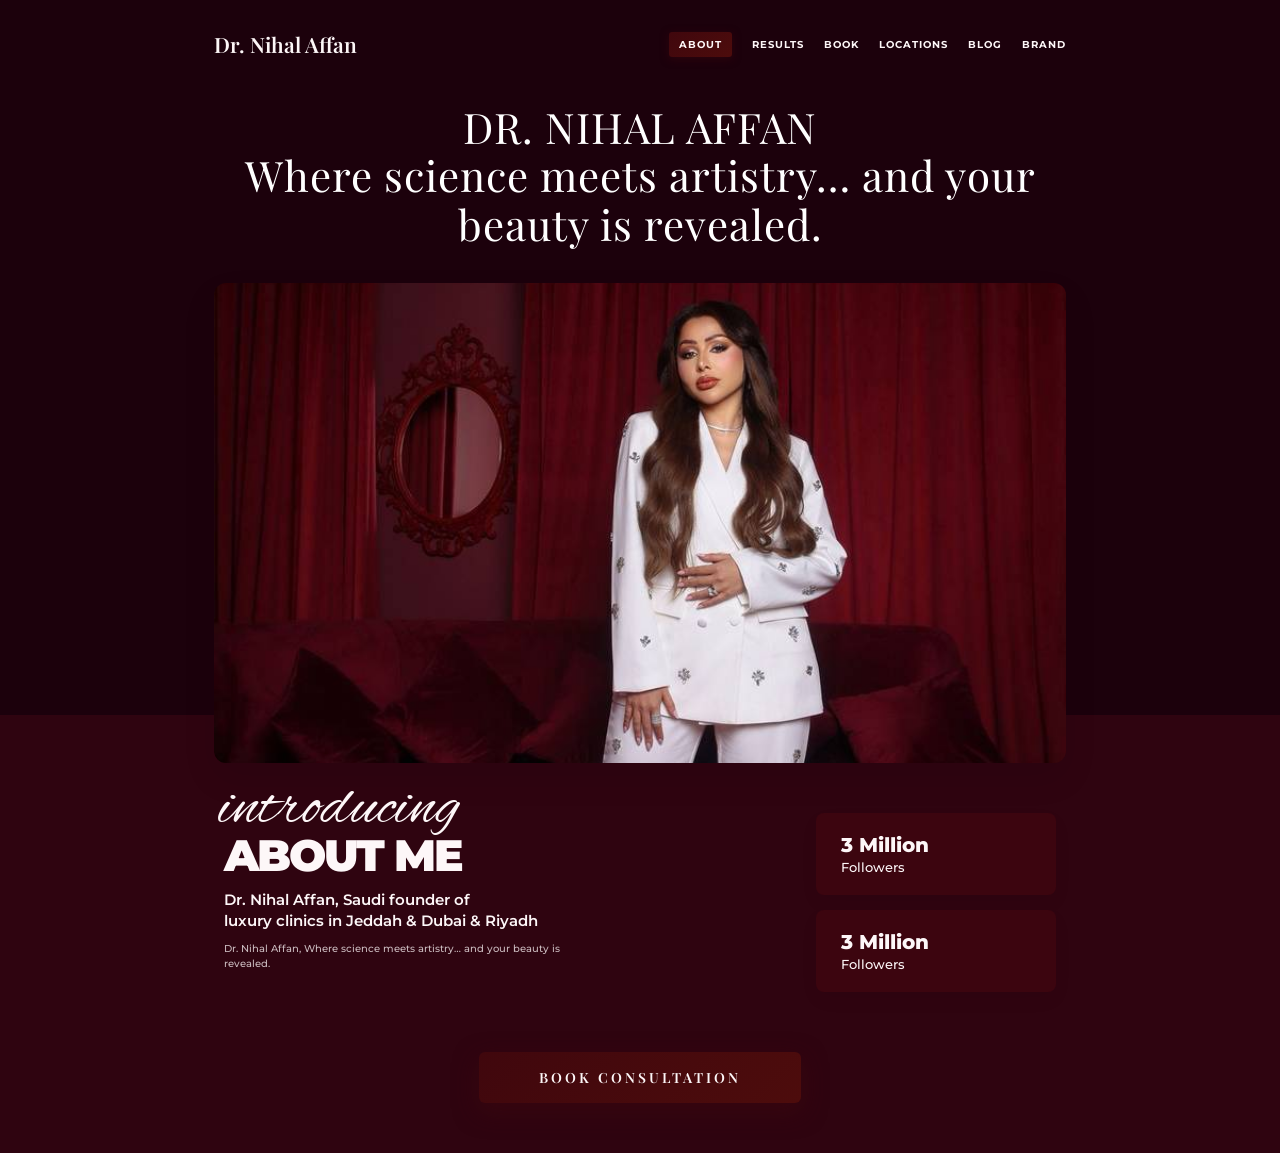
<file: index.html>
<!DOCTYPE html>
<html lang="en">
<head>
<meta charset="UTF-8">
<meta name="viewport" content="width=device-width, initial-scale=1.0">
<title>Dr. Nihal Affan - Reveal Your True Beauty</title>
<link href="https://fonts.googleapis.com/css2?family=Playfair+Display:wght@400;500;600&family=Montserrat:wght@400;500;600;700;800&family=Alex+Brush&display=swap" rel="stylesheet">
<link rel="stylesheet" href="shared.css">
<style>
  :root {
    --bg-top: #1C010C;
    --bg-bottom: #2F0410;
    --card-bg: #3C050F;
    --text-primary: #4D0C0C;
    --text-dark: #FDF7F8;
    --header-color: #FFFFFF;
    --btn-gold: linear-gradient(135deg, #40070D, #4D0C0C);
    --btn-gold-hover: linear-gradient(135deg, #4D0C0C, #40070D);
  }
  
  * { margin: 0; padding: 0; box-sizing: border-box; }
  body {
    font-family: 'Montserrat', sans-serif;
    color: var(--text-dark);
    background: linear-gradient(to bottom, var(--bg-top) 0%, var(--bg-top) 62%, var(--bg-bottom) 62%, var(--bg-bottom) 100%);
    min-height: 100vh;
    display: flex;
    flex-direction: column;
    align-items: center;
    overflow-x: hidden;
  }

  .container {
    width: 100%;
    max-width: 900px;
    padding: 0 24px;
    margin: 0 auto;
    position: relative;
    z-index: 1;
  }

  /* NAV */
  nav {
    display: flex;
    justify-content: space-between;
    align-items: center;
    padding: 30px 0;
    width: 100%;
  }
  .brand-name {
    font-family: 'Playfair Display', serif;
    font-size: 21px;
    font-weight: 600;
    color: var(--text-dark);
    text-decoration: none;
  }
  .nav-links {
    display: flex;
    gap: 20px;
    align-items: center;
  }
  .nav-links a {
    text-decoration: none;
    font-size: 10px;
    font-weight: 700;
    color: var(--text-dark);
    text-transform: uppercase;
    letter-spacing: 1px;
  }
  .btn-location {
    background: var(--btn-gold);
    color: var(--text-dark) !important;
    padding: 6px 10px;
    border-radius: 3px;
    box-shadow: 0 2px 8px rgba(64, 7, 13, 0.5);
  }

  /* HERO HEADER */
  .hero-header {
    text-align: center;
    margin-top: 15px;
    margin-bottom: 35px;
  }
  .hero-header h1 {
    font-family: 'Playfair Display', serif;
    font-size: 42px;
    font-weight: 400;
    line-height: 1.15;
    color: var(--header-color);
    letter-spacing: 1px;
  }

  /* HERO IMAGE */
  .hero-image-wrapper {
    width: 100%;
    border-radius: 12px;
    overflow: hidden;
    position: relative;
    box-shadow: 0 15px 35px rgba(0,0,0,0.08);
    height: 480px;
  }
  .hero-image-wrapper img {
    width: 100%;
    height: 100%;
    object-fit: cover;
    object-position: center 15%;
  }

  /* CONTENT BELOW IMAGE */
  .content-split {
    display: flex;
    justify-content: space-between;
    align-items: flex-start;
    margin-top: 30px;
    padding: 0 10px;
  }
  
  .about-section {
    flex: 1;
    max-width: 420px;
  }
  
  .cursive-intro {
    font-family: 'Alex Brush', cursive;
    font-size: 64px;
    color: var(--text-dark);
    line-height: 0.5;
    margin-bottom: 8px;
    margin-left: -5px;
    text-transform: lowercase;
  }
  .about-title {
    font-family: 'Montserrat', sans-serif;
    font-size: 44px;
    font-weight: 900;
    letter-spacing: -2px;
    margin-bottom: 12px;
    text-transform: uppercase;
    color: var(--text-dark);
    line-height: 1;
  }
  .about-subtitle {
    font-size: 15px;
    font-weight: 600;
    line-height: 1.4;
    margin-bottom: 10px;
    color: var(--text-dark);
  }
  .about-desc {
    font-size: 10px;
    font-weight: 500;
    line-height: 1.5;
    color: rgba(253, 247, 248, 0.75);
    max-width: 380px;
  }

  .stats-section {
    display: flex;
    flex-direction: column;
    gap: 15px;
    width: 240px;
    margin-top: 20px;
  }
  .stat-card {
    background: var(--card-bg);
    padding: 20px 25px;
    border-radius: 8px;
    box-shadow: 0 8px 20px rgba(0,0,0,0.04);
  }
  .stat-card h3 {
    font-size: 20px;
    font-weight: 800;
    margin-bottom: 2px;
    color: var(--text-dark);
  }
  .stat-card p {
    font-size: 13px;
    color: var(--text-dark);
    font-weight: 500;
  }

  /* BOOK CONSULTATION BUTTON (improved) */
  .bottom-action {
    width: 100%;
    margin-top: 60px;
    margin-bottom: 50px;
    display: flex;
    justify-content: center;
  }

  .book-btn {
    background: var(--btn-gold);
    color: var(--text-dark);
    border: none;
    padding: 16px 60px;
    font-family: 'Playfair Display', serif;
    font-weight: 600;
    font-size: 14px;
    letter-spacing: 3px;
    border-radius: 6px;
    cursor: pointer;
    text-transform: uppercase;
    box-shadow: 0 8px 25px rgba(64, 7, 13, 0.5);
    transition: all 0.3s ease;
  }
  .book-btn:hover {
    background: var(--btn-gold-hover);
    transform: translateY(-2px);
    box-shadow: 0 12px 30px rgba(64, 7, 13, 0.7);
  }

  /* RESPONSIVE */
  @media (max-width: 768px) {
    .hero-header h1 { font-size: 28px; }
    .hero-image-wrapper { height: 320px; }
    .content-split { flex-direction: column; gap: 30px; padding: 0; }
    .about-section { max-width: 100%; }
    .cursive-intro { font-size: 48px; }
    .about-title { font-size: 32px; }
    .about-subtitle { font-size: 13px; }
    .stats-section { width: 100%; flex-direction: row; }
    .stat-card { flex: 1; }
    .book-btn { padding: 14px 40px; font-size: 12px; letter-spacing: 2px; }
    nav { padding: 20px 0; }
    .brand-name { font-size: 17px; }
    .nav-links { gap: 12px; }
    .nav-links a { font-size: 8px; }
  }

  @media (max-width: 480px) {
    .hero-header h1 { font-size: 22px; }
    .hero-image-wrapper { height: 260px; }
    .cursive-intro { font-size: 36px; }
    .about-title { font-size: 26px; }
    .stats-section { flex-direction: column; }
    .nav-links { gap: 8px; }
    .nav-links a { font-size: 7px; letter-spacing: 0; }
    .btn-location { padding: 4px 6px; }
  }
</style>
</head>
<body>

<div class="container">
  <nav>
    <a href="index.html" class="brand-name">Dr. Nihal Affan</a>
    <div class="nav-links">
      <a href="index.html">ABOUT</a>
      <a href="page2.html">RESULTS</a>
      <a href="page3.html">BOOK</a>
      <a href="page4.html" class="btn-location">LOCATIONS</a>
      <a href="article.html">BLOG</a>
      <a href="brand.html">BRAND</a>
    </div>
  </nav>

  <div class="hero-header reveal reveal-up">
    <h1>
      DR. NIHAL AFFAN<br>
      Where science meets artistry… and your beauty is revealed.
    </h1>
  </div>

  <div class="hero-image-wrapper reveal reveal-scale">
    <img src="Images/Hero/WhatsApp%20Image%202026-04-17%20at%204.40.56%20PM.jpeg" alt="Dr. Nihal Affan">
  </div>

  <div class="content-split">
    <div class="about-section reveal reveal-left">
      <div class="cursive-intro">introducing</div>
      <div class="about-title">ABOUT ME</div>
      <div class="about-subtitle">
        Dr. Nihal Affan, Saudi founder of<br>luxury clinics in Jeddah &amp; Dubai &amp; Riyadh
      </div>
      <div class="about-desc">
        Dr. Nihal Affan, Where science meets artistry… and your beauty is revealed.
      </div>
    </div>
    
    <div class="stats-section reveal reveal-right">
      <div class="stat-card">
        <h3>3 Million</h3>
        <p>Followers</p>
      </div>
      <div class="stat-card">
        <h3>3 Million</h3>
        <p>Followers</p>
      </div>
    </div>
  </div>
  
  <div class="bottom-action reveal reveal-up">
    <button class="book-btn" onclick="window.location.href='page3.html'">BOOK CONSULTATION</button>
  </div>
</div>

<button id="scrollTopBtn" title="Back to top">↑</button>
<script src="shared.js"></script>
</body>
</html>
</file>
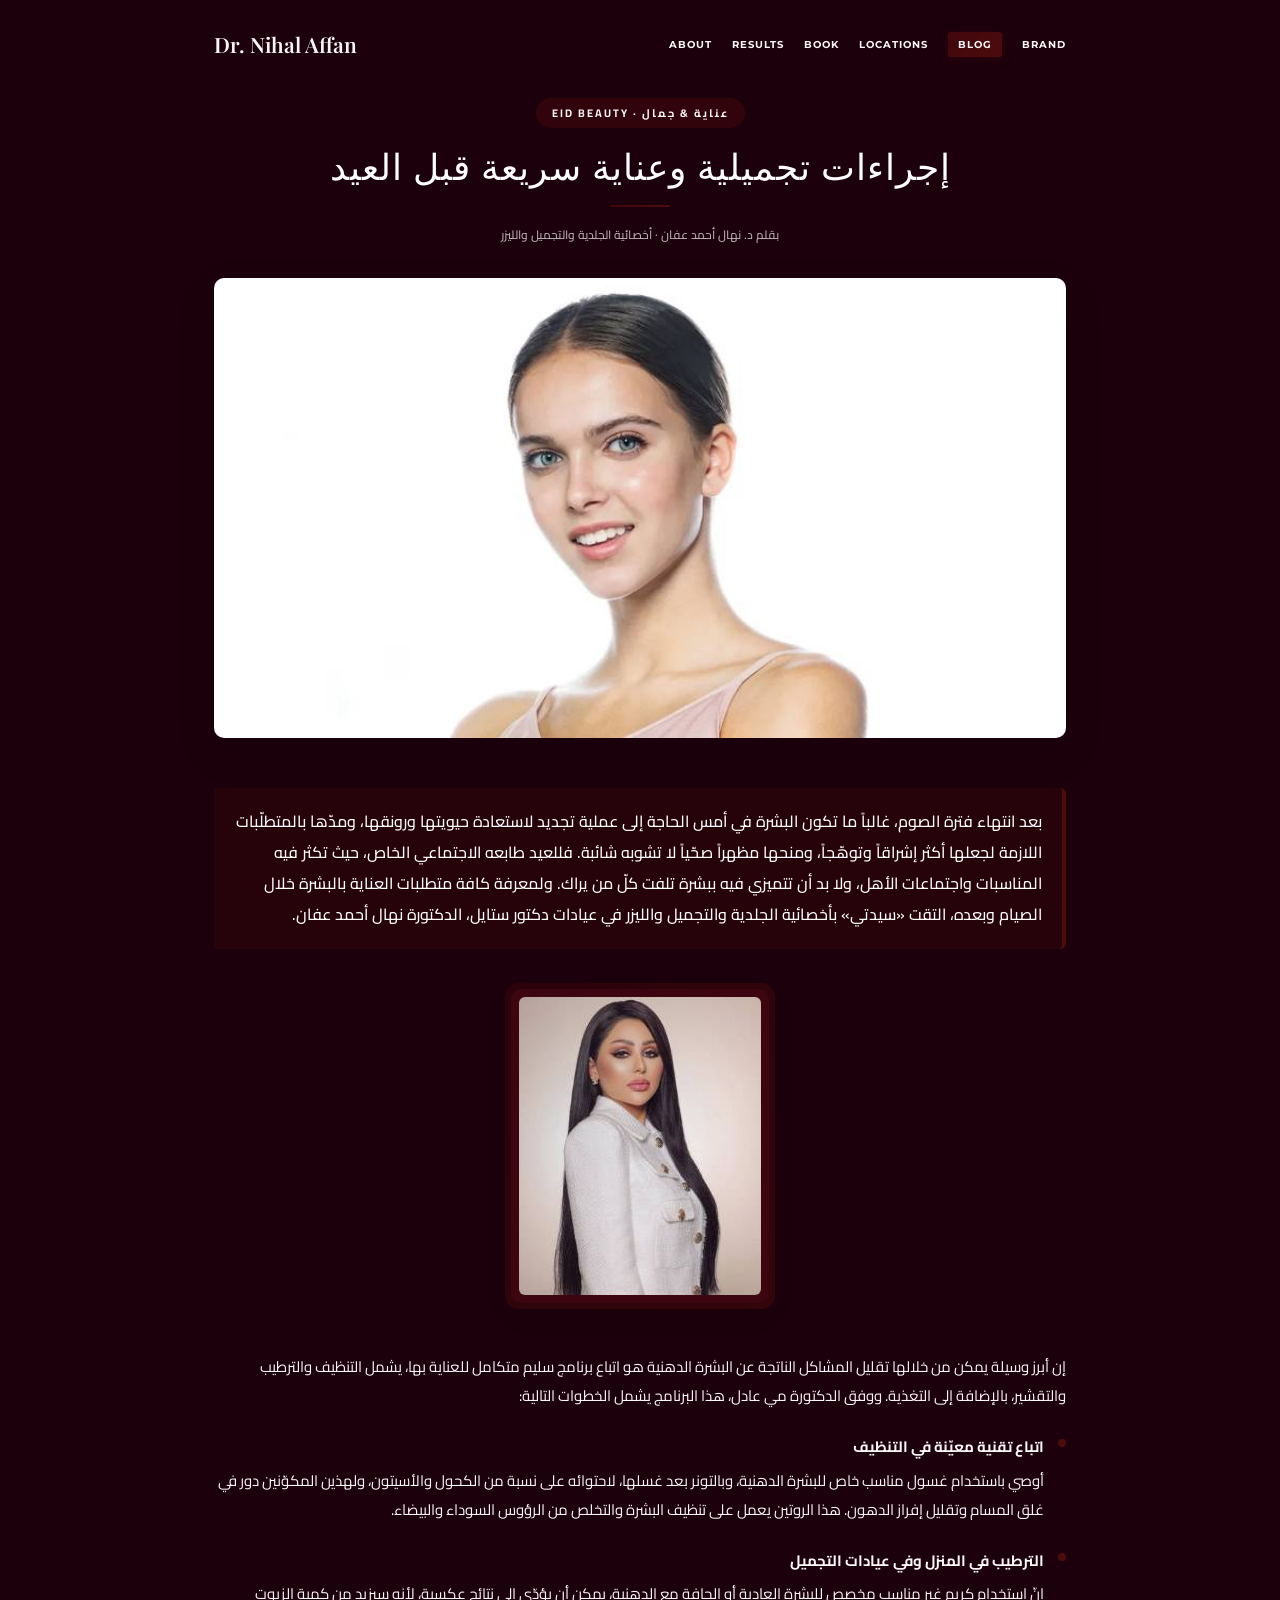
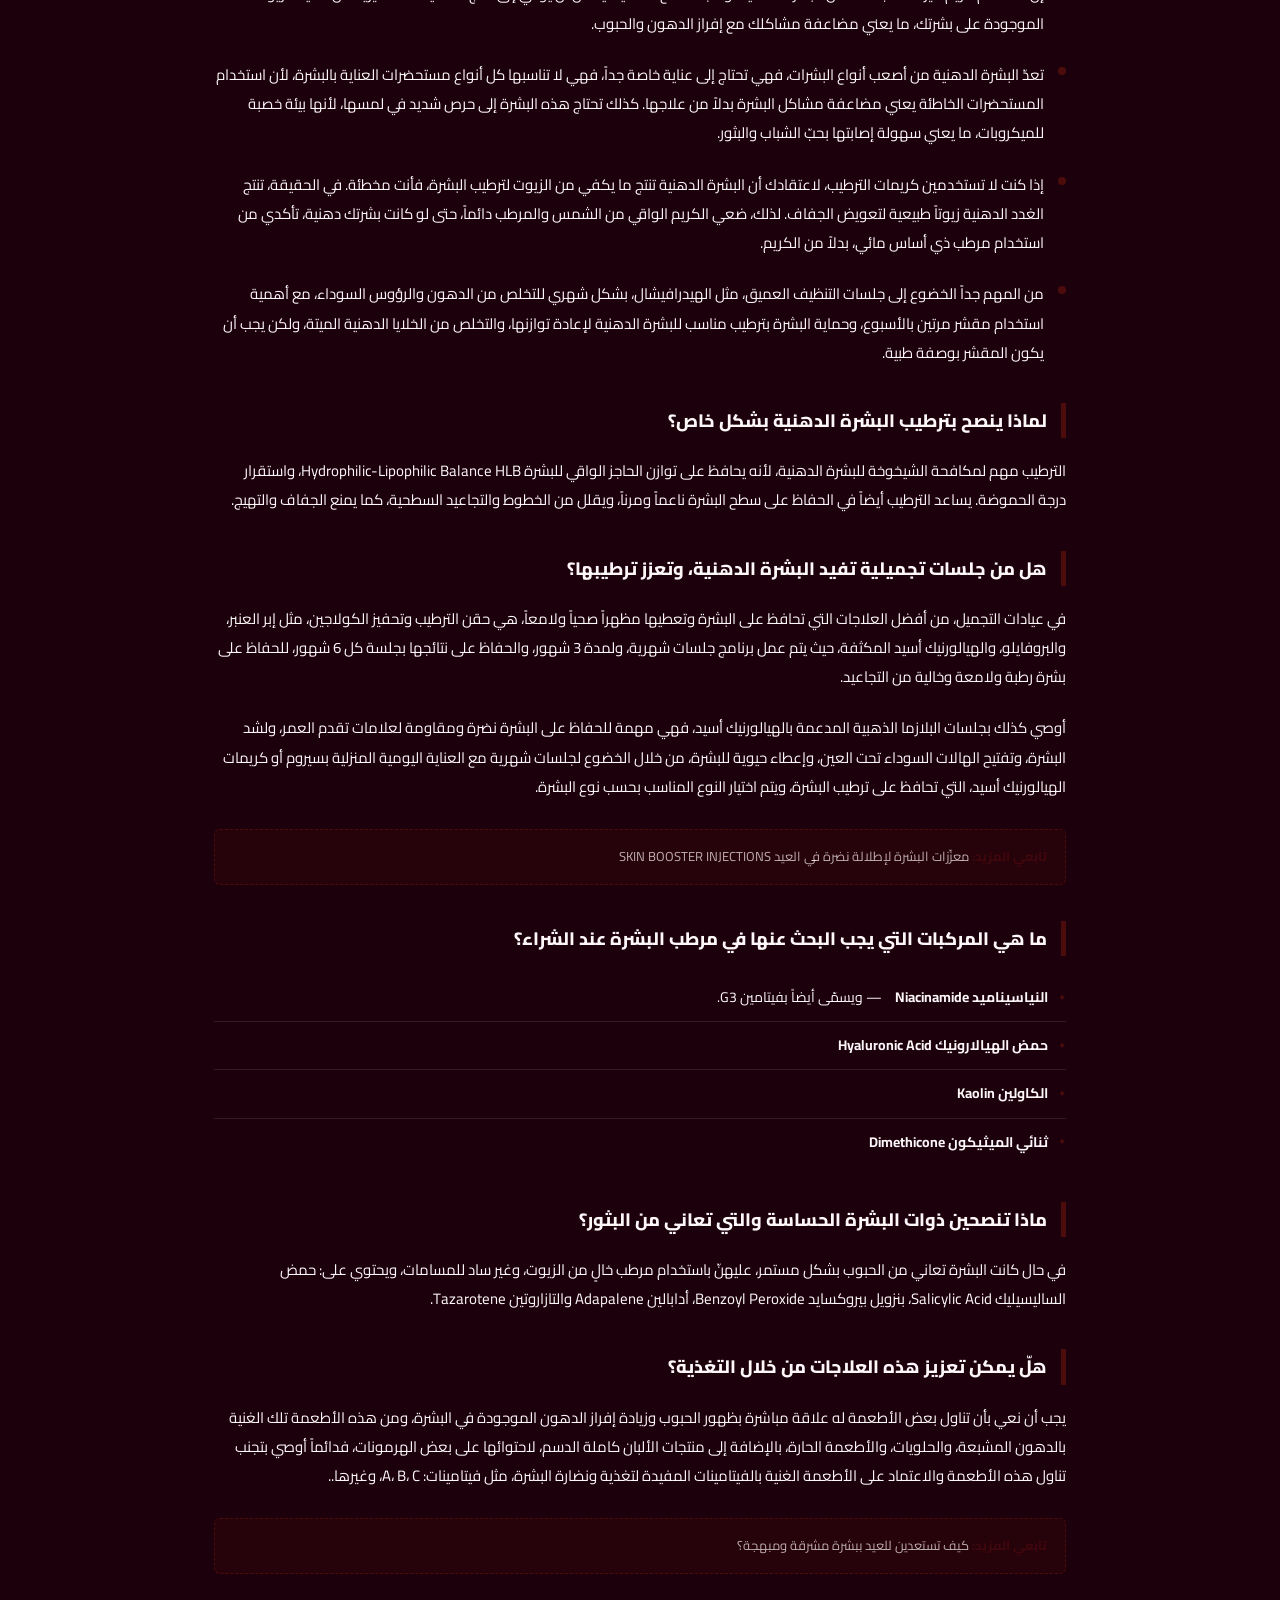
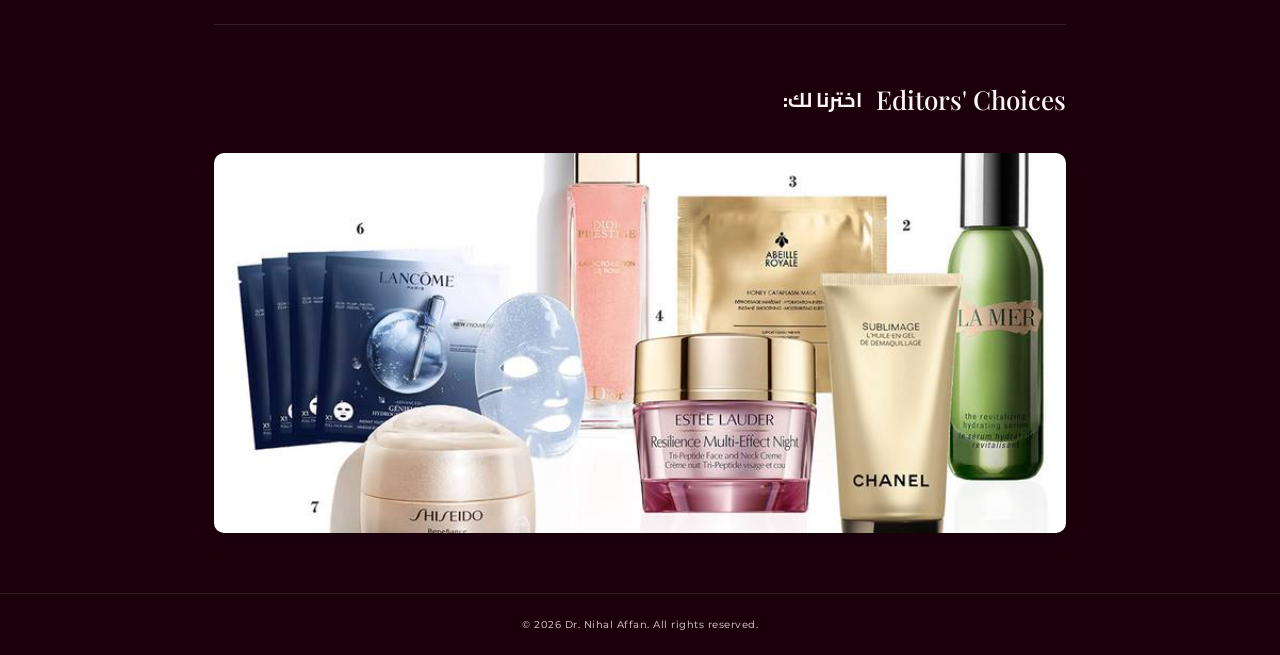
<file: article.html>
<!DOCTYPE html>
<html lang="ar">
<head>
  <meta charset="UTF-8">
  <meta name="viewport" content="width=device-width, initial-scale=1.0">
  <title>إجراءات تجميلية وعناية سريعة قبل العيد - د. نهال عفان</title>
  <meta name="description" content="إجراءات تجميلية وعناية سريعة قبل العيد مع د. نهال أحمد عفان، أخصائية الجلدية والتجميل والليزر.">
  <link href="https://fonts.googleapis.com/css2?family=Playfair+Display:wght@400;500;600&family=Montserrat:wght@400;500;600;700;800&family=Cairo:wght@400;500;600;700;800&family=Alex+Brush&display=swap" rel="stylesheet">
  <link rel="stylesheet" href="shared.css">
  <style>
    :root {
      --bg-page: #1C010C;
      --card-bg: #3C050F;
      --accent-card: #2F0410;
      --text-dark: #FDF7F8;
      --text-muted: rgba(253,247,248,0.7);
      --gold: linear-gradient(135deg, #40070D, #4D0C0C);
      --gold-solid: #4D0C0C;
      --gold-dark: #40070D;
      --border-subtle: rgba(253,247,248,0.1);
      --heading-green: #FFFFFF;
    }

    * { margin: 0; padding: 0; box-sizing: border-box; }

    body {
      font-family: 'Montserrat', sans-serif;
      color: var(--text-dark);
      background-color: var(--bg-page);
      min-height: 100vh;
      display: flex;
      flex-direction: column;
      align-items: center;
      overflow-x: hidden;
    }

    .container {
      width: 100%;
      max-width: 900px;
      padding: 0 24px;
      margin: 0 auto;
      position: relative;
    }

    /* ── NAV ── */
    nav {
      display: flex;
      justify-content: space-between;
      align-items: center;
      padding: 30px 0;
      width: 100%;
    }
    .brand-name {
      font-family: 'Playfair Display', serif;
      font-size: 21px;
      font-weight: 600;
      color: var(--text-dark);
      text-decoration: none;
    }
    .nav-links {
      display: flex;
      gap: 20px;
      align-items: center;
    }
    .nav-links a {
      text-decoration: none;
      font-size: 10px;
      font-weight: 700;
      color: var(--text-dark);
      text-transform: uppercase;
      letter-spacing: 1px;
    }
    .btn-location {
      background: var(--gold);
      color: var(--text-dark) !important;
      padding: 6px 10px;
      border-radius: 3px;
      box-shadow: 0 2px 8px rgba(64, 7, 13, 0.5);
    }

    /* ── PAGE HEADER ── */
    .article-page-header {
      text-align: center;
      margin-top: 10px;
      margin-bottom: 32px;
      direction: rtl;
    }
    .article-badge {
      display: inline-block;
      font-family: 'Cairo', sans-serif;
      font-size: 11px;
      font-weight: 700;
      letter-spacing: 2px;
      text-transform: uppercase;
      color: #FDF7F8;
      background: rgba(64, 7, 13, 0.6);
      padding: 5px 16px;
      border-radius: 20px;
      margin-bottom: 14px;
    }
    .article-page-header h1 {
      font-family: 'Playfair Display', serif;
      font-size: clamp(22px, 4vw, 36px);
      font-weight: 500;
      line-height: 1.3;
      color: var(--heading-green);
      letter-spacing: 1px;
      margin-bottom: 12px;
    }
    .article-byline {
      font-family: 'Cairo', sans-serif;
      font-size: 12px;
      font-weight: 500;
      color: var(--text-muted);
    }

    /* ── DIVIDER LINE ── */
    .thin-line {
      width: 60px;
      height: 2px;
      background: var(--gold);
      margin: 16px auto;
      border-radius: 2px;
    }

    /* ── COVER IMAGE ── */
    .cover-wrapper {
      width: 100%;
      border-radius: 10px;
      overflow: hidden;
      position: relative;
      box-shadow: 0 15px 40px rgba(0,0,0,0.10);
      margin-bottom: 50px;
    }
    .cover-wrapper img {
      width: 100%;
      height: 460px;
      object-fit: cover;
      object-position: center top;
      display: block;
      transition: transform 0.6s ease;
    }
    .cover-wrapper:hover img {
      transform: scale(1.02);
    }

    /* ── ARTICLE BODY ── */
    .article-body {
      direction: rtl;
      font-family: 'Cairo', sans-serif;
      font-size: 15px;
      line-height: 1.95;
      color: #FDF7F8;
    }

    .article-body p {
      margin-bottom: 22px;
    }

    .article-body .lead-paragraph {
      font-size: 16px;
      font-weight: 500;
      color: #FFFFFF;
      background: rgba(64, 7, 13, 0.3);
      border-right: 4px solid var(--gold-solid);
      padding: 18px 20px;
      border-radius: 0 6px 6px 0;
      margin-bottom: 36px;
    }

    /* ── DOCTOR PHOTO ── */
    .doctor-photo-wrapper {
      text-align: center;
      margin: 40px 0;
    }
    .doctor-photo-frame {
      display: inline-block;
      position: relative;
      padding: 8px;
      background: var(--card-bg);
      border-radius: 10px;
      box-shadow: 0 10px 30px rgba(0,0,0,0.08);
    }
    .doctor-photo-frame img {
      max-width: 300px;
      width: 100%;
      border-radius: 6px;
      display: block;
      object-fit: cover;
    }
    .doctor-photo-frame::before {
      content: '';
      position: absolute;
      top: -6px; right: -6px; bottom: -6px; left: -6px;
      border-radius: 14px;
      background: var(--gold);
      z-index: -1;
      opacity: 0.5;
    }

    /* ── SECTION HEADINGS ── */
    .article-section-title {
      font-family: 'Cairo', sans-serif;
      font-size: 18px;
      font-weight: 800;
      color: var(--text-dark);
      border-right: 5px solid var(--gold-solid);
      padding-right: 14px;
      margin: 36px 0 18px;
      direction: rtl;
    }

    /* ── CUSTOM BULLET LIST ── */
    .article-list {
      list-style: none;
      padding: 0;
      margin: 0 0 28px;
    }
    .article-list li {
      display: flex;
      align-items: flex-start;
      gap: 14px;
      margin-bottom: 22px;
      direction: rtl;
    }
    .list-dot {
      flex-shrink: 0;
      width: 8px;
      height: 8px;
      border-radius: 50%;
      background: var(--gold-solid);
      margin-top: 7px;
    }
    .article-list li .list-text strong {
      display: block;
      font-weight: 700;
      color: var(--text-dark);
      margin-bottom: 4px;
      font-size: 15px;
    }

    /* ── COMPOUNDS LIST ── */
    .compounds-list {
      list-style: none;
      padding: 0;
      margin: 0 0 28px;
      direction: rtl;
    }
    .compounds-list li {
      display: flex;
      align-items: center;
      gap: 10px;
      padding: 10px 0;
      border-bottom: 1px solid var(--border-subtle);
      font-family: 'Cairo', sans-serif;
      font-size: 14px;
    }
    .compounds-list li:last-child { border-bottom: none; }
    .compounds-list li::before {
      content: '✦';
      color: var(--gold-solid);
      font-size: 10px;
      flex-shrink: 0;
    }

    /* ── READ MORE BOX ── */
    .read-more-box {
      background: rgba(64, 7, 13, 0.3);
      border: 1px dashed var(--gold-solid);
      border-radius: 6px;
      padding: 14px 18px;
      margin: 28px 0;
      direction: rtl;
      font-family: 'Cairo', sans-serif;
      font-size: 13px;
      color: var(--text-muted);
    }
    .read-more-box strong {
      color: var(--gold-dark);
    }

    /* ── HR DIVIDER ── */
    .content-divider {
      border: none;
      border-top: 1px solid var(--border-subtle);
      margin: 50px 0;
    }

    /* ── EDITORS CHOICES ── */
    .editors-section {
      margin-bottom: 60px;
    }
    .editors-header {
      display: flex;
      align-items: center;
      gap: 14px;
      margin-bottom: 28px;
      direction: rtl;
    }
    .editors-header h2 {
      font-family: 'Playfair Display', serif;
      font-size: 26px;
      font-weight: 500;
      color: var(--text-dark);
    }
    .editors-header .sep {
      color: var(--gold-solid);
      font-size: 20px;
    }
    .editors-header h3 {
      font-family: 'Cairo', sans-serif;
      font-size: 20px;
      font-weight: 700;
      color: var(--text-dark);
    }

    .editors-img-wrapper {
      width: 100%;
      border-radius: 10px;
      overflow: hidden;
      margin-bottom: 36px;
      box-shadow: 0 8px 25px rgba(0,0,0,0.07);
    }
    .editors-img-wrapper img {
      width: 100%;
      height: 380px;
      object-fit: cover;
      display: block;
      transition: transform 0.5s ease;
    }
    .editors-img-wrapper:hover img {
      transform: scale(1.02);
    }

    /* ── PRODUCT CARDS ── */
    .products-grid {
      display: grid;
      grid-template-columns: 1fr 1fr;
      gap: 16px;
    }
    .product-card {
      background: var(--card-bg);
      border-radius: 8px;
      padding: 20px;
      box-shadow: 0 4px 16px rgba(0,0,0,0.05);
      direction: rtl;
      transition: transform 0.2s ease, box-shadow 0.2s ease;
      border-bottom: 3px solid transparent;
    }
    .product-card:hover {
      transform: translateY(-5px);
      box-shadow: 0 12px 30px rgba(0,0,0,0.09);
      border-bottom-color: var(--gold-solid);
    }
    .product-number {
      font-family: 'Playfair Display', serif;
      font-size: 28px;
      font-weight: 400;
      color: rgba(64, 7, 13, 0.5);
      line-height: 1;
      margin-bottom: 8px;
    }
    .product-desc {
      font-family: 'Cairo', sans-serif;
      font-size: 13px;
      font-weight: 600;
      color: var(--text-dark);
      margin-bottom: 8px;
      line-height: 1.5;
    }
    .product-name {
      font-family: 'Montserrat', sans-serif;
      font-size: 11px;
      font-weight: 500;
      color: var(--gold-dark);
      direction: ltr;
      text-align: left;
    }

    /* ── FOOTER ── */
    .site-footer {
      width: 100%;
      background: rgba(0,0,0,0.03);
      border-top: 1px solid var(--border-subtle);
      padding: 24px;
      text-align: center;
      margin-top: auto;
    }
    .site-footer p {
      font-size: 10px;
      color: var(--text-muted);
      font-weight: 500;
      letter-spacing: 0.5px;
    }

    /* ── SCROLL TO TOP ── */
    #scrollTopBtn {
      position: fixed;
      bottom: 30px;
      right: 30px;
      width: 42px;
      height: 42px;
      background: var(--gold);
      border: none;
      border-radius: 50%;
      cursor: pointer;
      display: flex;
      align-items: center;
      justify-content: center;
      box-shadow: 0 4px 15px rgba(0,0,0,0.12);
      opacity: 0;
      visibility: hidden;
      transition: opacity 0.3s ease, visibility 0.3s ease, transform 0.3s ease;
      z-index: 999;
      font-size: 16px;
      color: var(--text-dark);
    }
    #scrollTopBtn.visible { opacity: 1; visibility: visible; }
    #scrollTopBtn:hover { transform: translateY(-3px); }

    /* ── RESPONSIVE ── */
    @media (max-width: 768px) {
      nav { padding: 20px 0; }
      .brand-name { font-size: 17px; }
      .nav-links { gap: 12px; }
      .nav-links a { font-size: 8px; }
      .cover-wrapper img { height: 280px; }
      .products-grid { grid-template-columns: 1fr; }
      .editors-img-wrapper img { height: 240px; }
      .editors-header { flex-direction: column; align-items: flex-start; gap: 6px; }
      .doctor-photo-frame img { max-width: 220px; }
    }
    @media (max-width: 480px) {
      .nav-links { gap: 8px; }
      .nav-links a { font-size: 7px; letter-spacing: 0; }
      .btn-location { padding: 4px 6px; }
      .cover-wrapper img { height: 220px; }
      .article-body { font-size: 14px; }
    }
  </style>
</head>
<body>

<div class="container">

  <!-- ── NAV ── -->
  <nav>
    <a href="index.html" class="brand-name">Dr. Nihal Affan</a>
    <div class="nav-links">
      <a href="index.html">ABOUT</a>
      <a href="page2.html">RESULTS</a>
      <a href="page3.html">BOOK</a>
      <a href="page4.html" class="btn-location">LOCATIONS</a>
      <a href="article.html" class="nav-active">BLOG</a>
      <a href="brand.html">BRAND</a>
    </div>
  </nav>

  <!-- ── ARTICLE HEADER ── -->
  <div class="article-page-header reveal reveal-up">
    <div class="article-badge">عناية &amp; جمال · Eid Beauty</div>
    <h1>إجراءات تجميلية وعناية سريعة قبل العيد</h1>
    <div class="thin-line"></div>
    <p class="article-byline">بقلم د. نهال أحمد عفان · أخصائية الجلدية والتجميل والليزر</p>
  </div>

  <!-- ── COVER IMAGE ── -->
  <div class="cover-wrapper reveal reveal-scale">
    <img src="Images/Article/Article Photo.jpeg" alt="إجراءات تجميلية وعناية سريعة قبل العيد" loading="eager">
  </div>

  <!-- ── ARTICLE BODY ── -->
  <div class="article-body">

    <!-- LEAD PARAGRAPH -->
    <p class="lead-paragraph reveal reveal-up">
      بعد انتهاء فترة الصوم، غالباً ما تكون البشرة في أمس الحاجة إلى عملية تجديد لاستعادة حيويتها ورونقها، ومدّها بالمتطلّبات اللازمة لجعلها أكثر إشراقاً وتوهّجاً، ومنحها مظهراً صحّياً لا تشوبه شائبة. فللعيد طابعه الاجتماعي الخاص، حيث تكثر فيه المناسبات واجتماعات الأهل، ولا بد أن تتميزي فيه ببشرة تلفت كلّ من يراك. ولمعرفة كافة متطلبات العناية بالبشرة خلال الصيام وبعده، التقت «سيدتي» بأخصائية الجلدية والتجميل والليزر في عيادات دكتور ستايل، الدكتورة نهال أحمد عفان.
    </p>

    <!-- DOCTOR PHOTO -->
    <div class="doctor-photo-wrapper reveal reveal-up">
      <div class="doctor-photo-frame">
        <img src="Images/Article/صوره الدكتوره.jpeg" alt="الدكتورة نهال أحمد عفان" loading="lazy">
      </div>
    </div>

    <!-- MAIN BODY -->
    <p class="reveal reveal-up">
      إن أبرز وسيلة يمكن من خلالها تقليل المشاكل الناتجة عن البشرة الدهنية هو اتباع برنامج سليم متكامل للعناية بها، يشمل التنظيف والترطيب والتقشير، بالإضافة إلى التغذية. ووفق الدكتورة مي عادل، هذا البرنامج يشمل الخطوات التالية:
    </p>

    <!-- STEPS LIST -->
    <ul class="article-list">
      <li class="reveal reveal-up">
        <div class="list-dot"></div>
        <div class="list-text">
          <strong>اتباع تقنية معيّنة في التنظيف</strong>
          أوصي باستخدام غسول مناسب خاص للبشرة الدهنية، وبالتونر بعد غسلها، لاحتوائه على نسبة من الكحول والأسيتون، ولهذين المكوّنين دور في غلق المسام وتقليل إفراز الدهون. هذا الروتين يعمل على تنظيف البشرة والتخلص من الرؤوس السوداء والبيضاء.
        </div>
      </li>
      <li class="reveal reveal-up">
        <div class="list-dot"></div>
        <div class="list-text">
          <strong>الترطيب في المنزل وفي عيادات التجميل</strong>
          إنّ استخدام كريم غير مناسب مخصص للبشرة العادية أو الجافة مع الدهنية، يمكن أن يؤدّي إلى نتائج عكسية، لأنه سيزيد من كمية الزيوت الموجودة على بشرتك، ما يعني مضاعفة مشاكلك مع إفراز الدهون والحبوب.
        </div>
      </li>
      <li class="reveal reveal-up">
        <div class="list-dot"></div>
        <div class="list-text">
          تعدّ البشرة الدهنية من أصعب أنواع البشرات، فهي تحتاج إلى عناية خاصة جداً، فهي لا تناسبها كل أنواع مستحضرات العناية بالبشرة، لأن استخدام المستحضرات الخاطئة يعني مضاعفة مشاكل البشرة بدلاً من علاجها. كذلك تحتاج هذه البشرة إلى حرص شديد في لمسها، لأنها بيئة خصبة للميكروبات، ما يعني سهولة إصابتها بحبّ الشباب والبثور.
        </div>
      </li>
      <li class="reveal reveal-up">
        <div class="list-dot"></div>
        <div class="list-text">
          إذا كنت لا تستخدمين كريمات الترطيب، لاعتقادك أن البشرة الدهنية تنتج ما يكفي من الزيوت لترطيب البشرة، فأنت مخطئة. في الحقيقة، تنتج الغدد الدهنية زيوتاً طبيعية لتعويض الجفاف. لذلك، ضعي الكريم الواقي من الشمس والمرطب دائماً، حتى لو كانت بشرتك دهنية، تأكدي من استخدام مرطب ذي أساس مائي، بدلاً من الكريم.
        </div>
      </li>
      <li class="reveal reveal-up">
        <div class="list-dot"></div>
        <div class="list-text">
          من المهم جداً الخضوع إلى جلسات التنظيف العميق، مثل الهيدرافيشال، بشكل شهري للتخلص من الدهون والرؤوس السوداء، مع أهمية استخدام مقشر مرتين بالأسبوع، وحماية البشرة بترطيب مناسب للبشرة الدهنية لإعادة توازنها، والتخلص من الخلايا الدهنية الميتة، ولكن يجب أن يكون المقشر بوصفة طبية.
        </div>
      </li>
    </ul>

    <!-- SECTION: WHY MOISTURIZE -->
    <h2 class="article-section-title reveal reveal-up">لماذا ينصح بترطيب البشرة الدهنية بشكل خاص؟</h2>
    <p class="reveal reveal-up">
      الترطيب مهم لمكافحة الشيخوخة للبشرة الدهنية، لأنه يحافظ على توازن الحاجز الواقي للبشرة Hydrophilic-Lipophilic Balance HLB، واستقرار درجة الحموضة. يساعد الترطيب أيضاً في الحفاظ على سطح البشرة ناعماً ومرناً، ويقلل من الخطوط والتجاعيد السطحية، كما يمنع الجفاف والتهيج.
    </p>

    <!-- SECTION: AESTHETIC SESSIONS -->
    <h2 class="article-section-title reveal reveal-up">هل من جلسات تجميلية تفيد البشرة الدهنية، وتعزز ترطيبها؟</h2>
    <p class="reveal reveal-up">
      في عيادات التجميل، من أفضل العلاجات التي تحافظ على البشرة وتعطيها مظهراً صحياً ولامعاً، هي حقن الترطيب وتحفيز الكولاجين، مثل إبر العنبر، والبروفايلو، والهيالورنيك أسيد المكثفة، حيث يتم عمل برنامج جلسات شهرية، ولمدة 3 شهور، والحفاظ على نتائجها بجلسة كل 6 شهور، للحفاظ على بشرة رطبة ولامعة وخالية من التجاعيد.
    </p>
    <p class="reveal reveal-up">
      أوصي كذلك بجلسات البلازما الذهبية المدعمة بالهيالورنيك أسيد، فهي مهمة للحفاظ على البشرة نضرة ومقاومة لعلامات تقدم العمر، ولشد البشرة، وتفتيح الهالات السوداء تحت العين، وإعطاء حيوية للبشرة، من خلال الخضوع لجلسات شهرية مع العناية اليومية المنزلية بسيروم أو كريمات الهيالورنيك أسيد، التي تحافظ على ترطيب البشرة، ويتم اختيار النوع المناسب بحسب نوع البشرة.
    </p>

    <div class="read-more-box reveal reveal-up">
      <strong>تابعي المزيد:</strong> معزّزات البشرة لإطلالة نضرة في العيد SKIN BOOSTER INJECTIONS
    </div>

    <!-- SECTION: COMPOUNDS -->
    <h2 class="article-section-title reveal reveal-up">ما هي المركبات التي يجب البحث عنها في مرطب البشرة عند الشراء؟</h2>
    <ul class="compounds-list reveal reveal-up">
      <li><strong>النياسيناميد Niacinamide</strong>&nbsp;— ويسمّى أيضاً بفيتامين G3.</li>
      <li><strong>حمض الهيالارونيك Hyaluronic Acid</strong></li>
      <li><strong>الكاولين Kaolin</strong></li>
      <li><strong>ثنائي الميثيكون Dimethicone</strong></li>
    </ul>

    <!-- SECTION: SENSITIVE SKIN -->
    <h2 class="article-section-title reveal reveal-up">ماذا تنصحين ذوات البشرة الحساسة والتي تعاني من البثور؟</h2>
    <p class="reveal reveal-up">
      في حال كانت البشرة تعاني من الحبوب بشكل مستمر، عليهنّ باستخدام مرطب خالٍ من الزيوت، وغير ساد للمسامات، ويحتوي على: حمض الساليسيليك Salicylic Acid، بنزويل بيروكسايد Benzoyl Peroxide، أدابالين Adapalene والتازاروتين Tazarotene.
    </p>

    <!-- SECTION: NUTRITION -->
    <h2 class="article-section-title reveal reveal-up">هلّ يمكن تعزيز هذه العلاجات من خلال التغذية؟</h2>
    <p class="reveal reveal-up">
      يجب أن نعي بأن تناول بعض الأطعمة له علاقة مباشرة بظهور الحبوب وزيادة إفراز الدهون الموجودة في البشرة، ومن هذه الأطعمة تلك الغنية بالدهون المشبعة، والحلويات، والأطعمة الحارة، بالإضافة إلى منتجات الألبان كاملة الدسم، لاحتوائها على بعض الهرمونات، فدائماً أوصي بتجنب تناول هذه الأطعمة والاعتماد على الأطعمة الغنية بالفيتامينات المفيدة لتغذية ونضارة البشرة، مثل فيتامينات: A، B، C، وغيرها..
    </p>

    <div class="read-more-box reveal reveal-up">
      <strong>تابعي المزيد:</strong> كيف تستعدين للعيد ببشرة مشرقة ومبهجة؟
    </div>

    <hr class="content-divider">

    <!-- EDITORS CHOICES -->
    <div class="editors-section">
      <div class="editors-header reveal reveal-up">
        <h2>Editors' Choices</h2>
        <h3>اخترنا لك:</h3>
      </div>

      <div class="editors-img-wrapper reveal reveal-scale">
        <img src="Images/Article/اخترنا لك.jpeg" alt="اخترنا لك" loading="lazy">
      </div>
      </div>
    </div>
    <!-- /EDITORS CHOICES -->

  </div>
  <!-- /ARTICLE BODY -->

</div>
<!-- /CONTAINER -->

<!-- FOOTER -->
<footer class="site-footer">
  <p>© 2026 Dr. Nihal Affan. All rights reserved.</p>
</footer>

<!-- SCROLL TO TOP -->
<button id="scrollTopBtn" title="Back to top">↑</button>

<script src="shared.js"></script>
</body>
</html>
</file>
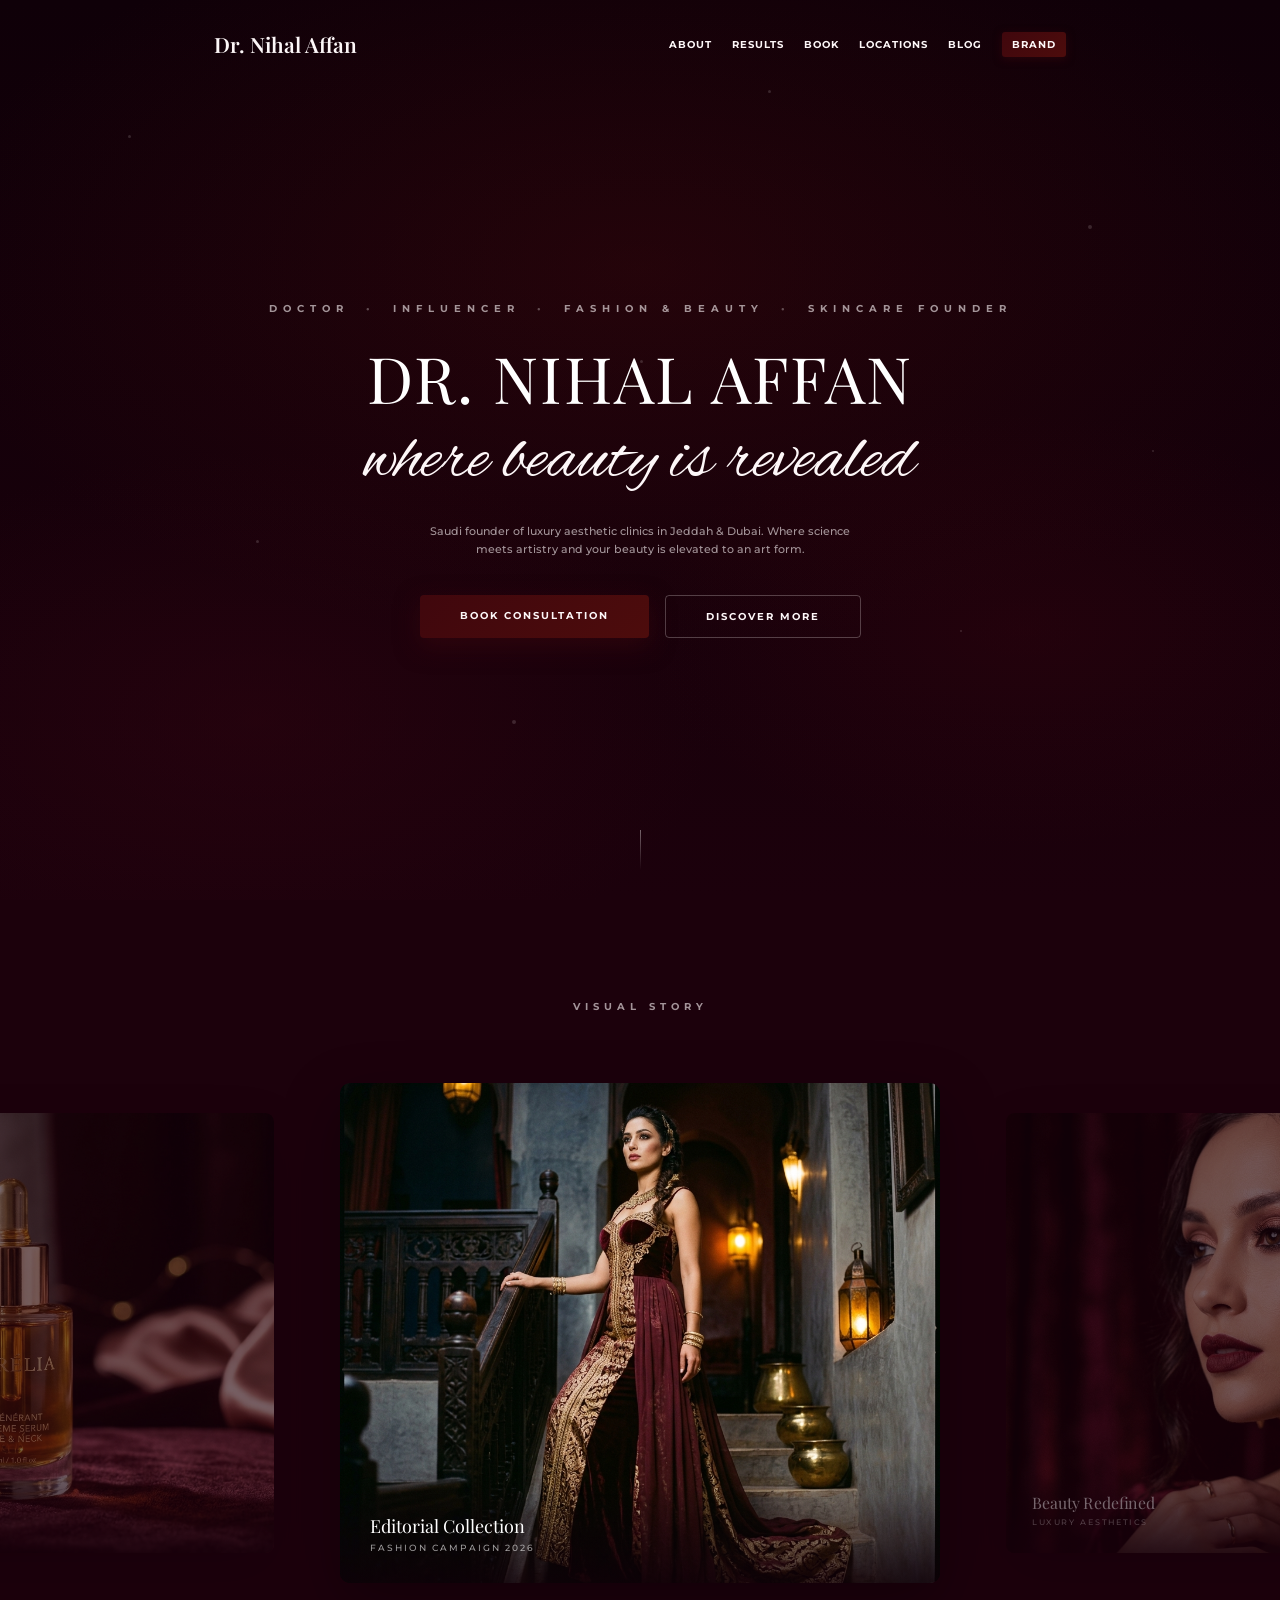
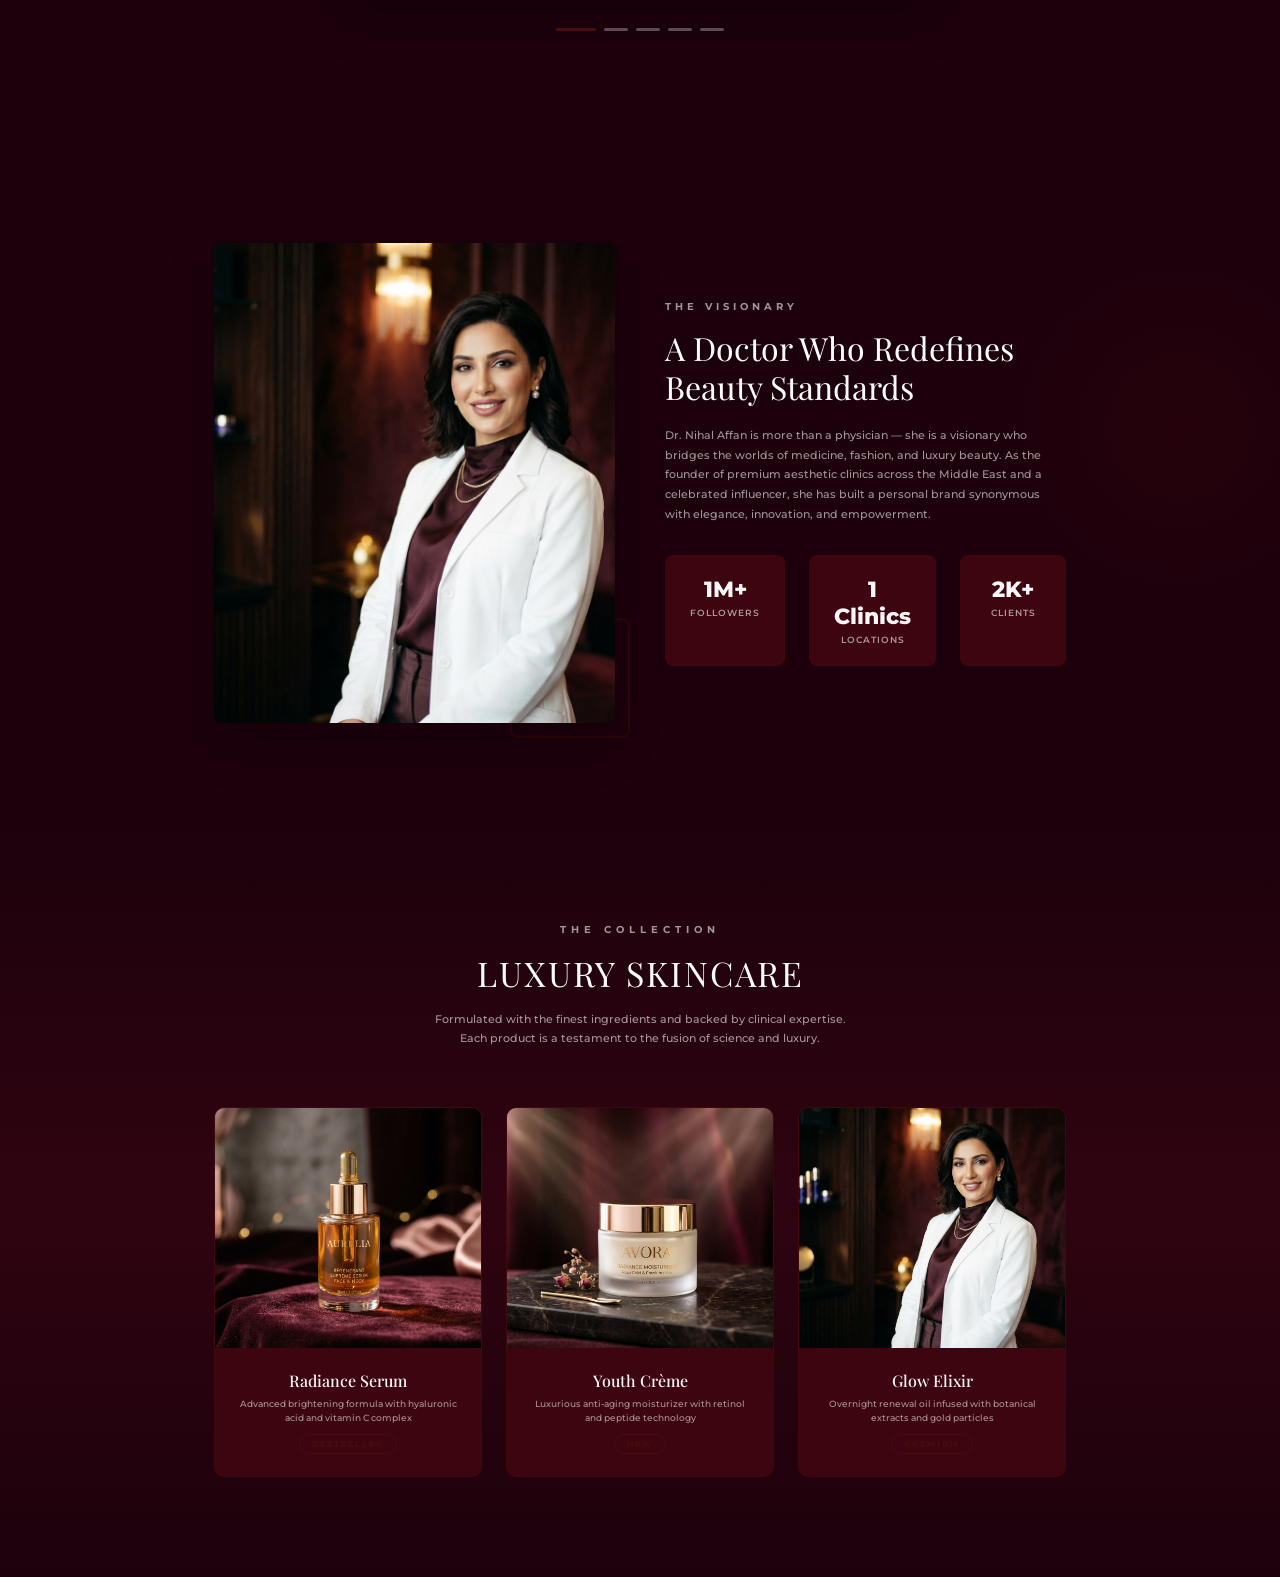
<file: brand.html>
<!DOCTYPE html>
<html lang="en">

<head>
  <meta charset="UTF-8">
  <meta name="viewport" content="width=device-width, initial-scale=1.0">
  <title>Dr. Nihal Affan - Doctor • Influencer • Beauty Icon • Skincare Founder</title>
  <meta name="description"
    content="Dr. Nihal Affan — Doctor, Influencer, Fashion & Beauty Icon, and founder of a luxury skincare brand. Discover the world of premium aesthetics.">
  <link
    href="https://fonts.googleapis.com/css2?family=Playfair+Display:wght@400;500;600&family=Montserrat:wght@400;500;600;700;800&family=Alex+Brush&display=swap"
    rel="stylesheet">
  <link rel="stylesheet" href="https://cdn.jsdelivr.net/npm/swiper@11/swiper-bundle.min.css">
  <link rel="stylesheet" href="shared.css">
  <link rel="stylesheet" href="brand.css">
</head>

<body>

  <!-- ══════════════════════════════════════════
     NAVIGATION
     ══════════════════════════════════════════ -->
  <nav class="brand-nav">
    <a href="index.html" class="brand-name">Dr. Nihal Affan</a>
    <div class="nav-links">
      <a href="index.html">ABOUT</a>
      <a href="page2.html">RESULTS</a>
      <a href="page3.html">BOOK</a>
      <a href="page4.html" class="btn-location">LOCATIONS</a>
      <a href="article.html">BLOG</a>
      <a href="brand.html">BRAND</a>
    </div>
  </nav>

  <!-- ══════════════════════════════════════════
     1. HERO SECTION
     ══════════════════════════════════════════ -->
  <section class="hero-brand" id="hero">
    <div class="hero-bg-gradient"></div>
    <div class="hero-particles">
      <div class="hero-particle" style="top:15%;left:10%;animation-delay:0s;"></div>
      <div class="hero-particle" style="top:25%;left:85%;animation-delay:1.2s;width:4px;height:4px;"></div>
      <div class="hero-particle" style="top:60%;left:20%;animation-delay:2.5s;"></div>
      <div class="hero-particle" style="top:70%;left:75%;animation-delay:0.8s;width:2px;height:2px;"></div>
      <div class="hero-particle" style="top:40%;left:50%;animation-delay:3.2s;"></div>
      <div class="hero-particle" style="top:80%;left:40%;animation-delay:1.8s;width:4px;height:4px;"></div>
      <div class="hero-particle" style="top:10%;left:60%;animation-delay:4s;"></div>
      <div class="hero-particle" style="top:50%;left:90%;animation-delay:2s;width:2px;height:2px;"></div>
    </div>
    <div class="hero-content">
      <div class="hero-tagline">Doctor <span>•</span> Influencer <span>•</span> Fashion & Beauty <span>•</span> Skincare
        Founder</div>
      <h1 class="hero-title">DR. NIHAL AFFAN</h1>
      <div class="hero-cursive">where beauty is revealed</div>
      <p class="hero-desc">
        Saudi founder of luxury aesthetic clinics in Jeddah & Dubai. Where science meets artistry and your beauty is
        elevated to an art form.
      </p>
      <div class="hero-cta-group">
        <a href="page3.html" class="cta-primary">BOOK CONSULTATION</a>
        <a href="#about" class="cta-outline">DISCOVER MORE</a>
      </div>
    </div>
    <div class="hero-scroll-hint">
      <div class="scroll-line"></div>
    </div>
  </section>
  <!-- ══════════════════════════════════════════
     4. GALLERY SECTION
     ══════════════════════════════════════════ -->
  <section class="gallery-section" id="gallery">
    <div class="brand-container">
      <div class="gallery-header reveal reveal-up">
        <div class="gallery-label">Visual Story</div>
        <!--  <h2 class="gallery-title">THE CAMPAIGN</h2> -->
      </div>
    </div>

    <div class="swiper swiper-gallery">
      <div class="swiper-wrapper">
        <div class="swiper-slide">
          <div class="gallery-slide-inner">
            <img src="Images/Brand/gallery1.png" alt="Fashion Editorial 1" loading="lazy">
            <div class="gallery-slide-overlay">
              <h4>Editorial Collection</h4>
              <p>Fashion Campaign 2026</p>
            </div>
          </div>
        </div>
        <div class="swiper-slide">
          <div class="gallery-slide-inner">
            <img src="Images/Brand/gallery2.png" alt="Beauty Portrait" loading="lazy">
            <div class="gallery-slide-overlay">
              <h4>Beauty Redefined</h4>
              <p>Luxury Aesthetics</p>
            </div>
          </div>
        </div>
        <div class="swiper-slide">
          <div class="gallery-slide-inner">
            <img src="Images/Brand/gallery3.png" alt="Clinic Aesthetic" loading="lazy">
            <div class="gallery-slide-overlay">
              <h4>The Art of Medicine</h4>
              <p>Premium Clinic Experience</p>
            </div>
          </div>
        </div>
        <div class="swiper-slide">
          <div class="gallery-slide-inner">
            <img src="Images/Brand/hero.png" alt="Brand Vision" loading="lazy">
            <div class="gallery-slide-overlay">
              <h4>The Vision</h4>
              <p>Personal Branding</p>
            </div>
          </div>
        </div>
        <div class="swiper-slide">
          <div class="gallery-slide-inner">
            <img src="Images/Brand/product1.png" alt="Product Showcase" loading="lazy">
            <div class="gallery-slide-overlay">
              <h4>Skincare Artistry</h4>
              <p>Product Collection</p>
            </div>
          </div>
        </div>
      </div>
      <div class="swiper-pagination"></div>
    </div>

    <!-- <div class="gallery-counter">
    <span class="current">01</span> / 05
  </div> -->
  </section>


  <!-- ══════════════════════════════════════════
     2. ABOUT SECTION
     ══════════════════════════════════════════ -->
  <section class="about-brand" id="about">
    <div class="about-glow"></div>
    <div class="brand-container">
      <div class="about-grid">
        <div class="about-image-col reveal reveal-left">
          <div class="about-img-frame">
            <img src="Images/Brand/hero.png" alt="Dr. Nihal Affan" loading="lazy">
          </div>
          <div class="about-img-accent"></div>
        </div>
        <div class="about-text-col reveal reveal-right">
          <div class="about-label">The Visionary</div>
          <h2 class="about-heading">A Doctor Who Redefines<br>Beauty Standards</h2>
          <p class="about-body">
            Dr. Nihal Affan is more than a physician — she is a visionary who bridges the worlds of medicine, fashion,
            and luxury beauty. As the founder of premium aesthetic clinics across the Middle East and a celebrated
            influencer, she has built a personal brand synonymous with elegance, innovation, and empowerment.
          </p>
          <div class="about-stats-row">
            <div class="about-stat">
              <h3 data-target="3" data-suffix="M+">0</h3>
              <p>Followers</p>
            </div>
            <div class="about-stat">
              <h3 data-target="3" data-suffix=" Clinics">0</h3>
              <p>Locations</p>
            </div>
            <div class="about-stat">
              <h3 data-target="10" data-suffix="K+">0</h3>
              <p>Clients</p>
            </div>
          </div>
        </div>
      </div>
    </div>
  </section>

  <!-- ══════════════════════════════════════════
     3. SKINCARE BRAND SECTION
     ══════════════════════════════════════════ -->
  <section class="skincare-section" id="skincare">
    <div class="brand-container">
      <div class="skincare-header reveal reveal-up">
        <div class="skincare-label">The Collection</div>
        <h2 class="skincare-title">LUXURY SKINCARE</h2>
        <p class="skincare-subtitle">
          Formulated with the finest ingredients and backed by clinical expertise. Each product is a testament to the
          fusion of science and luxury.
        </p>
      </div>
      <div class="products-row">
        <div class="product-card-brand reveal reveal-up delay-1">
          <div class="product-img-wrap">
            <img src="Images/Brand/product1.png" alt="Radiance Serum" loading="lazy">
          </div>
          <div class="product-details">
            <h4>Radiance Serum</h4>
            <p>Advanced brightening formula with hyaluronic acid and vitamin C complex</p>
            <span class="product-tag">Bestseller</span>
          </div>
        </div>
        <div class="product-card-brand reveal reveal-up delay-2">
          <div class="product-img-wrap">
            <img src="Images/Brand/product2.png" alt="Youth Crème" loading="lazy">
          </div>
          <div class="product-details">
            <h4>Youth Crème</h4>
            <p>Luxurious anti-aging moisturizer with retinol and peptide technology</p>
            <span class="product-tag">New</span>
          </div>
        </div>
        <div class="product-card-brand reveal reveal-up delay-3">
          <div class="product-img-wrap">
            <img src="Images/Brand/hero.png" alt="Glow Elixir" loading="lazy">
          </div>
          <div class="product-details">
            <h4>Glow Elixir</h4>
            <p>Overnight renewal oil infused with botanical extracts and gold particles</p>
            <span class="product-tag">Premium</span>
          </div>
        </div>
      </div>
    </div>
  </section>


  <!-- ══════════════════════════════════════════
     5. SOCIAL / INFLUENCER SECTION
     ══════════════════════════════════════════ -->
  <!-- <section class="social-section" id="social">
  <div class="brand-container">
    <div class="social-header reveal reveal-up">
      <div class="social-label">Social Presence</div>
      <h2 class="social-title">THE INFLUENCE</h2>
    </div>
    <div class="social-cards">
      <div class="social-card reveal reveal-up delay-1">
        <span class="social-card-icon">📸</span>
        <h3 data-target="3" data-suffix="M+">0</h3>
        <p>Instagram Followers</p>
      </div>
      <div class="social-card reveal reveal-up delay-2">
        <span class="social-card-icon">🎬</span>
        <h3 data-target="500" data-suffix="K+">0</h3>
        <p>TikTok Followers</p>
      </div>
      <div class="social-card reveal reveal-up delay-3">
        <span class="social-card-icon">👻</span>
        <h3 data-target="1" data-suffix="M+">0</h3>
        <p>Snapchat Reach</p>
      </div>
    </div>
    <div class="social-platforms reveal reveal-up">
      <div class="platform-item">
        <svg viewBox="0 0 24 24"><rect x="2" y="2" width="20" height="20" rx="5" ry="5"></rect><path d="M16 11.37A4 4 0 1 1 12.63 8 4 4 0 0 1 16 11.37z"></path><line x1="17.5" y1="6.5" x2="17.51" y2="6.5"></line></svg>
        INSTAGRAM
      </div>
      <div class="platform-item">
        <svg viewBox="0 0 24 24"><path d="M9 12a4 4 0 1 0 4 4V4a5 5 0 0 0 5 5"></path></svg>
        TIKTOK
      </div>
      <div class="platform-item">
        <span style="font-size:18px;">👻</span>
        SNAPCHAT
      </div>
    </div>
  </div>
</section> -->

  <!-- ══════════════════════════════════════════
     6. CONTACT / CTA SECTION
     ══════════════════════════════════════════ -->
  <!-- <section class="contact-cta" id="contact">
    <div class="contact-glow"></div>
    <div class="brand-container">
      <div class="contact-inner reveal reveal-up">
        <div class="contact-label">Collaborate</div>
        <h2 class="contact-heading">Let's Create Something<br>Beautiful Together</h2>
        <p class="contact-desc">
          For brand partnerships, collaborations, media inquiries, or booking a consultation — reach out and let's
          redefine beauty together.
        </p>
        <div class="contact-buttons">
          <a href="page3.html" class="cta-primary">BOOK NOW</a>
          <a href="mailto:info@drnihalaffan.com" class="cta-outline">GET IN TOUCH</a>
        </div>
      </div>
    </div>
  </section> -->



  <!-- SCROLL TOP -->
  <button id="scrollTopBtn" title="Back to top">↑</button>

  <!-- SCRIPTS -->
  <script src="https://cdn.jsdelivr.net/npm/swiper@11/swiper-bundle.min.js"></script>
  <script src="brand.js"></script>
</body>

</html>
</file>
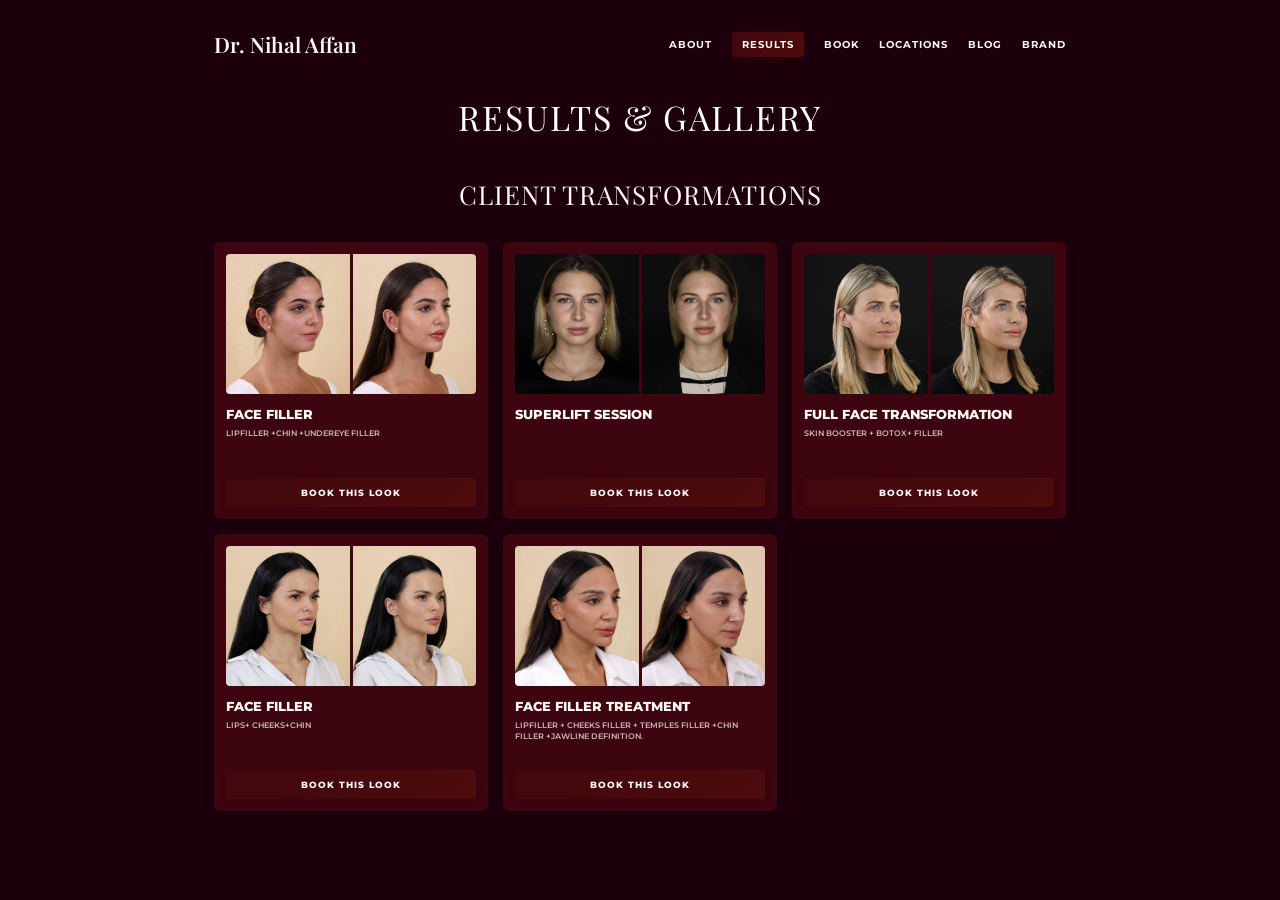
<file: page2.html>
<!DOCTYPE html>
<html lang="en">

<head>
  <meta charset="UTF-8">
  <meta name="viewport" content="width=device-width, initial-scale=1.0">
  <title>Dr. Nihal Affan - Results & Gallery</title>
  <link
    href="https://fonts.googleapis.com/css2?family=Playfair+Display:wght@400;500;600&family=Montserrat:wght@400;500;600;700;800&family=Alex+Brush&display=swap"
    rel="stylesheet">
  <link rel="stylesheet" href="shared.css">
  <style>
    :root {
      --bg-page: #1C010C;
      --card-bg: #3C050F;
      --text-primary: #4D0C0C;
      --text-dark: #FDF7F8;
      --header-color: #FFFFFF;
      --btn-gold: linear-gradient(135deg, #40070D, #4D0C0C);
    }

    * {
      margin: 0;
      padding: 0;
      box-sizing: border-box;
    }

    body {
      font-family: 'Montserrat', sans-serif;
      color: var(--text-dark);
      background-color: var(--bg-page);
      min-height: 100vh;
      display: flex;
      flex-direction: column;
      align-items: center;
      overflow-x: hidden;
    }

    .container {
      width: 100%;
      max-width: 900px;
      padding: 0 24px;
      margin: 0 auto;
      position: relative;
    }

    /* NAV */
    nav {
      display: flex;
      justify-content: space-between;
      align-items: center;
      padding: 30px 0;
      width: 100%;
    }

    .brand-name {
      font-family: 'Playfair Display', serif;
      font-size: 21px;
      font-weight: 600;
      color: var(--text-dark);
      text-decoration: none;
    }

    .nav-links {
      display: flex;
      gap: 20px;
      align-items: center;
    }

    .nav-links a {
      text-decoration: none;
      font-size: 10px;
      font-weight: 700;
      color: var(--text-dark);
      text-transform: uppercase;
      letter-spacing: 1px;
    }

    .btn-location {
      background: var(--btn-gold);
      color: var(--text-dark) !important;
      padding: 6px 10px;
      border-radius: 3px;
      box-shadow: 0 2px 8px rgba(64, 7, 13, 0.5);
    }

    /* TOP HEADER */
    .page-main-header {
      text-align: center;
      margin-top: 10px;
      margin-bottom: 25px;
    }

    .page-main-header h1 {
      font-family: 'Playfair Display', serif;
      font-size: 34px;
      font-weight: 400;
      line-height: 1.15;
      color: var(--header-color);
      letter-spacing: 2px;
      text-transform: uppercase;
    }

    /* CLIENT TRANSFORMATIONS HEADER */
    .section-header {
      text-align: center;
      margin-top: 40px;
      margin-bottom: 30px;
    }

    .section-header h2 {
      font-family: 'Playfair Display', serif;
      font-size: 26px;
      font-weight: 400;
      color: var(--text-dark);
      letter-spacing: 1px;
      margin-bottom: 10px;
    }

    .section-header p {
      font-size: 10px;
      font-weight: 500;
      line-height: 1.6;
      color: var(--text-dark);
      max-width: 500px;
      margin: 0 auto;
    }

    /* GRID */
    .cards-grid {
      display: grid;
      grid-template-columns: repeat(3, 1fr);
      gap: 15px;
      margin-bottom: 50px;
    }

    .treatment-card {
      background-color: var(--card-bg);
      border-radius: 6px;
      padding: 12px;
      box-shadow: 0 4px 15px rgba(0, 0, 0, 0.03);
      display: flex;
      flex-direction: column;
    }

    .treatment-images {
      display: flex;
      gap: 3px;
      margin-bottom: 12px;
      border-radius: 4px;
      overflow: hidden;
      height: 140px;
    }

    .treatment-images img {
      width: 50%;
      height: 100%;
      object-fit: cover;
    }

    .treatment-info h4 {
      font-family: 'Montserrat', sans-serif;
      font-size: 13px;
      font-weight: 800;
      margin-bottom: 6px;
      color: var(--text-dark);
    }

    .treatment-info p {
      font-size: 8px;
      font-weight: 600;
      line-height: 1.4;
      color: rgba(253, 247, 248, 0.75);
      margin-bottom: 15px;
      height: 35px;
    }

    .book-this-btn {
      width: 100%;
      background: var(--btn-gold);
      color: var(--text-dark);
      border: none;
      padding: 9px 0;
      font-family: 'Montserrat', sans-serif;
      font-weight: 800;
      font-size: 9px;
      letter-spacing: 1px;
      border-radius: 3px;
      cursor: pointer;
      text-transform: uppercase;
      text-align: center;
      box-shadow: 0 3px 10px rgba(0, 0, 0, 0.08);
      transition: all 0.3s ease;
    }

    .book-this-btn:hover {
      transform: translateY(-1px);
      box-shadow: 0 5px 15px rgba(0, 0, 0, 0.12);
    }

    /* PROCEDURE GALLERY */
    .procedure-gallery {
      margin-top: 50px;
      margin-bottom: 50px;
    }

    .gallery-header {
      text-align: center;
      margin-bottom: 25px;
    }

    .gallery-header h2 {
      font-family: 'Playfair Display', serif;
      font-size: 24px;
      font-weight: 400;
      color: var(--text-dark);
      letter-spacing: 1px;
      margin-bottom: 8px;
      text-transform: uppercase;
    }

    .gallery-header p {
      font-size: 10px;
      font-weight: 500;
      color: var(--text-dark);
    }

    .gallery-grid {
      display: grid;
      grid-template-columns: repeat(3, 1fr);
      gap: 15px;
    }

    .gallery-item {
      position: relative;
      border-radius: 6px;
      overflow: hidden;
      height: 160px;
    }

    .gallery-item img {
      width: 100%;
      height: 100%;
      object-fit: cover;
    }

    .divider {
      width: 100%;
      height: 1px;
      background-color: rgba(26, 26, 26, 0.08);
      margin: 30px 0;
    }

    /* RESPONSIVE */
    @media (max-width: 768px) {
      .page-main-header h1 {
        font-size: 26px;
      }

      .cards-grid {
        grid-template-columns: repeat(2, 1fr);
      }

      .gallery-grid {
        grid-template-columns: repeat(2, 1fr);
      }

      nav {
        padding: 20px 0;
      }

      .brand-name {
        font-size: 17px;
      }

      .nav-links {
        gap: 12px;
      }

      .nav-links a {
        font-size: 8px;
      }

      .section-header h2 {
        font-size: 22px;
      }
    }

    @media (max-width: 480px) {
      .page-main-header h1 {
        font-size: 20px;
      }

      .cards-grid {
        grid-template-columns: 1fr;
      }

      .gallery-grid {
        grid-template-columns: 1fr;
      }

      .gallery-item {
        height: 200px;
      }

      .treatment-images {
        height: 180px;
      }

      .nav-links {
        gap: 8px;
      }

      .nav-links a {
        font-size: 7px;
        letter-spacing: 0;
      }

      .btn-location {
        padding: 4px 6px;
      }
    }
  </style>
</head>

<body>

  <div class="container">
    <nav>
      <a href="index.html" class="brand-name">Dr. Nihal Affan</a>
      <div class="nav-links">
        <a href="index.html">ABOUT</a>
        <a href="page2.html">RESULTS</a>
        <a href="page3.html">BOOK</a>
        <a href="page4.html" class="btn-location">LOCATIONS</a>
        <a href="article.html">BLOG</a>
        <a href="brand.html">BRAND</a>
      </div>
    </nav>

    <div class="page-main-header reveal reveal-up">
      <h1>RESULTS &amp; GALLERY</h1>
    </div>

    <div class="section-header reveal reveal-up">
      <h2>CLIENT TRANSFORMATIONS</h2>
    </div>

    <div class="cards-grid">
      <!-- Card 1 -->
      <div class="treatment-card">
        <div class="treatment-images">
          <img loading="lazy" decoding="async" src="Images/Results/A1.jpeg" alt="Before">
          <img loading="lazy" decoding="async" src="Images/Results/A2.jpeg" alt="After">
        </div>
        <div class="treatment-info">
          <h4>FACE FILLER</h4>
          <p>LIPFILLER +CHIN +UNDEREYE FILLER</p>
          <button class="book-this-btn" onclick="window.location.href='page3.html'">BOOK THIS LOOK</button>
        </div>
      </div>

      <!-- Card 2 -->
      <div class="treatment-card">
        <div class="treatment-images">
          <img loading="lazy" decoding="async" src="Images/Results/B1.jpeg" alt="Before">
          <img loading="lazy" decoding="async" src="Images/Results/B2.jpeg" alt="After">
        </div>
        <div class="treatment-info">
          <h4>SUPERLIFT SESSION</h4>
          <P> </P>
          <button class="book-this-btn" onclick="window.location.href='page3.html'">BOOK THIS LOOK</button>
        </div>
      </div>

      <!-- Card 3 -->
      <div class="treatment-card">
        <div class="treatment-images">
          <img loading="lazy" decoding="async" src="Images/Results/C1.jpeg" alt="Before">
          <img loading="lazy" decoding="async" src="Images/Results/C2.jpeg" alt="After">
        </div>
        <div class="treatment-info">
          <h4>FULL FACE TRANSFORMATION</h4>
          <p>SKIN BOOSTER + BOTOX+ FILLER</p>
          <button class="book-this-btn" onclick="window.location.href='page3.html'">BOOK THIS LOOK</button>
        </div>
      </div>

      <!-- Card 4 -->
      <div class="treatment-card">
        <div class="treatment-images">
          <img loading="lazy" decoding="async" src="Images/Results/D1.jpeg" alt="Before">
          <img loading="lazy" decoding="async" src="Images/Results/D2.jpeg" alt="After">
        </div>
        <div class="treatment-info">
          <h4>FACE FILLER</h4>
          <p>LIPS+ CHEEKS+CHIN</p>
          <button class="book-this-btn" onclick="window.location.href='page3.html'">BOOK THIS LOOK</button>
        </div>
      </div>

      <!-- Card 5 -->
      <div class="treatment-card">
        <div class="treatment-images">
          <img loading="lazy" decoding="async" src="Images/Results/E1.jpeg" alt="Before">
          <img loading="lazy" decoding="async" src="Images/Results/E2.jpeg" alt="After">
        </div>
        <div class="treatment-info">
          <h4>FACE FILLER TREATMENT</h4>
          <p>LIPFILLER  + CHEEKS FILLER + TEMPLES FILLER +CHIN FILLER +JAWLINE DEFINITION.</p>
          <button class="book-this-btn" onclick="window.location.href='page3.html'">BOOK THIS LOOK</button>
        </div>
      </div>

      
    </div>

   
  </div>

  <button id="scrollTopBtn" title="Back to top">↑</button>
  <script src="shared.js"></script>
</body>

</html>
</file>
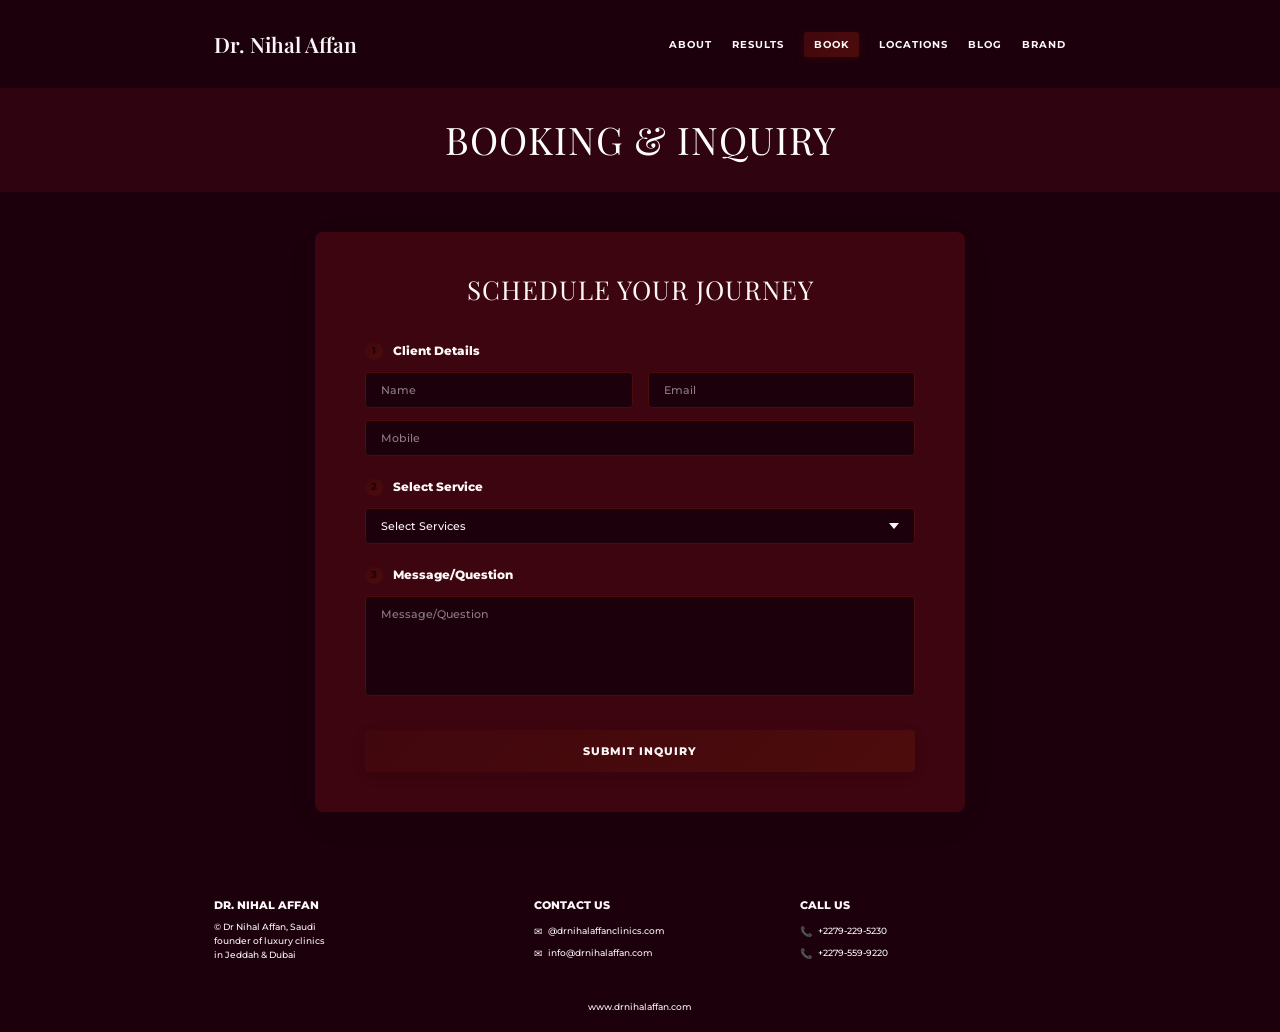
<file: page3.html>
<!DOCTYPE html>
<html lang="en">
<head>
<meta charset="UTF-8">
<meta name="viewport" content="width=device-width, initial-scale=1.0">
<title>Dr. Nihal Affan - Booking & Inquiry</title>
<link href="https://fonts.googleapis.com/css2?family=Playfair+Display:wght@400;500;600&family=Montserrat:wght@400;500;600;700;800&family=Alex+Brush&display=swap" rel="stylesheet">
<link rel="stylesheet" href="shared.css">
<style>
  :root {
    --bg-page: #1C010C;
    --bg-header: #2F0410;
    --form-bg: #3C050F;
    --input-bg: #1C010C;
    --text-primary: #40070D;
    --text-dark: #FDF7F8;
    --header-color: #FFFFFF;
    --btn-gold: linear-gradient(135deg, #40070D, #4D0C0C);
    --input-border: #4D0C0C;
  }
  
  * { margin: 0; padding: 0; box-sizing: border-box; }
  body {
    font-family: 'Montserrat', sans-serif;
    color: var(--text-dark);
    background-color: var(--bg-page);
    min-height: 100vh;
    display: flex;
    flex-direction: column;
    align-items: center;
    overflow-x: hidden;
  }

  .container {
    width: 100%;
    max-width: 900px;
    padding: 0 24px;
    margin: 0 auto;
    position: relative;
  }

  /* NAV */
  nav {
    display: flex;
    justify-content: space-between;
    align-items: center;
    padding: 30px 0;
    width: 100%;
  }
  .brand-name {
    font-family: 'Playfair Display', serif;
    font-size: 21px;
    font-weight: 600;
    color: var(--text-dark);
    text-decoration: none;
  }
  .nav-links {
    display: flex;
    gap: 20px;
    align-items: center;
  }
  .nav-links a {
    text-decoration: none;
    font-size: 10px;
    font-weight: 700;
    color: var(--text-dark);
    text-transform: uppercase;
    letter-spacing: 1px;
  }
  .btn-location {
    background: var(--btn-gold);
    color: var(--text-dark) !important;
    padding: 6px 10px;
    border-radius: 3px;
    box-shadow: 0 2px 8px rgba(64, 7, 13, 0.5);
  }

  /* TOP HEADER */
  .page-main-header-wrapper {
    width: 100vw;
    background-color: var(--bg-header);
    padding: 30px 0;
    margin-bottom: 40px;
  }
  .page-main-header {
    text-align: center;
  }
  .page-main-header h1 {
    font-family: 'Playfair Display', serif;
    font-size: 38px;
    font-weight: 400;
    line-height: 1.15;
    color: var(--header-color);
    letter-spacing: 1px;
    text-transform: uppercase;
  }

  /* FORM CARD */
  .form-card {
    background-color: var(--form-bg);
    border-radius: 8px;
    padding: 40px 50px;
    box-shadow: 0 10px 40px rgba(0, 0, 0, 0.04);
    margin-bottom: 60px;
    max-width: 650px;
    margin-left: auto;
    margin-right: auto;
  }

  .form-header {
    text-align: center;
    margin-bottom: 35px;
  }
  .form-header h2 {
    font-family: 'Playfair Display', serif;
    font-size: 26px;
    font-weight: 400;
    color: var(--text-dark);
    letter-spacing: 1px;
  }

  /* FORM FIELDS */
  .form-group { margin-bottom: 22px; }

  .group-label {
    display: flex;
    align-items: center;
    gap: 10px;
    margin-bottom: 12px;
  }
  
  .circle-num {
    display: flex;
    justify-content: center;
    align-items: center;
    width: 18px;
    height: 18px;
    background: var(--btn-gold);
    color: var(--bg-page);
    border-radius: 50%;
    font-size: 10px;
    font-weight: 700;
  }
  
  .group-label-text {
    font-family: 'Montserrat', sans-serif;
    font-size: 12px;
    font-weight: 800;
    color: var(--text-dark);
  }

  .form-row {
    display: flex;
    gap: 15px;
    margin-bottom: 12px;
  }

  .form-col { flex: 1; }

  .form-control {
    width: 100%;
    border: 1px solid var(--input-border);
    border-radius: 4px;
    padding: 10px 15px;
    font-family: 'Montserrat', sans-serif;
    font-size: 11px;
    font-weight: 500;
    color: var(--text-dark);
    background-color: var(--input-bg);
    transition: border-color 0.3s;
  }
  .form-control::placeholder { color: rgba(253,247,248,0.5); }
  .form-control:focus {
    outline: none;
    border-color: #4D0C0C;
    background-color: var(--bg-header);
  }

  select.form-control {
    appearance: none;
    -webkit-appearance: none;
    background-image: url("data:image/svg+xml,%3Csvg xmlns='http://www.w3.org/2000/svg' width='10' height='6' viewBox='0 0 10 6'%3E%3Cpath fill='%23FDF7F8' d='M5 6L0 0h10z'/%3E%3C/svg%3E");
    background-repeat: no-repeat;
    background-position: right 15px center;
    padding-right: 30px;
  }

  textarea.form-control { resize: none; height: 100px; }

  /* SUBMIT BUTTON */
  .submit-btn {
    width: 100%;
    background: var(--btn-gold);
    color: var(--text-dark);
    border: none;
    padding: 14px 0;
    font-family: 'Montserrat', sans-serif;
    font-weight: 800;
    font-size: 11px;
    letter-spacing: 1px;
    border-radius: 4px;
    cursor: pointer;
    text-transform: uppercase;
    text-align: center;
    box-shadow: 0 4px 15px rgba(0, 0, 0, 0.08);
    margin-top: 5px;
    transition: all 0.3s ease;
  }
  .submit-btn:hover {
    transform: translateY(-1px);
    box-shadow: 0 6px 20px rgba(0,0,0,0.12);
  }

  /* FOOTER */
  .footer-divider {
    width: 100%;
    height: 1px;
    background-color: rgba(26, 26, 26, 0.1);
    margin-bottom: 25px;
  }

  .footer-content {
    display: flex;
    justify-content: space-between;
    align-items: flex-start;
    padding-bottom: 20px;
  }

  .footer-col { flex: 1; }

  .footer-col h4 {
    font-family: 'Montserrat', sans-serif;
    font-size: 11px;
    font-weight: 800;
    color: var(--text-dark);
    margin-bottom: 12px;
    text-transform: uppercase;
  }

  .footer-col p, .footer-col ul {
    font-size: 9px;
    font-weight: 500;
    line-height: 1.6;
    color: var(--text-dark);
    list-style: none;
  }
  
  .footer-col ul li {
    display: flex;
    align-items: center;
    gap: 6px;
    margin-bottom: 6px;
  }
  
  .icon-wrapper { color: #FDF7F8; font-size: 10px; }

  .footer-bottom {
    text-align: center;
    padding: 12px 0 20px;
    border-top: 1px solid rgba(26, 26, 26, 0.05);
    font-size: 9px;
    font-weight: 500;
    color: var(--text-dark);
  }

  /* SUCCESS MODAL */
  .modal-overlay {
    position: fixed;
    top: 0; left: 0;
    width: 100vw; height: 100vh;
    background: rgba(26, 26, 26, 0.4);
    backdrop-filter: blur(4px);
    display: flex;
    justify-content: center;
    align-items: center;
    z-index: 1000;
    opacity: 0;
    visibility: hidden;
    transition: opacity 0.3s ease, visibility 0.3s ease;
  }
  .modal-overlay.active { opacity: 1; visibility: visible; }
  .modal-box {
    background-color: var(--form-bg);
    padding: 40px 60px;
    border-radius: 8px;
    box-shadow: 0 15px 40px rgba(0,0,0,0.1);
    text-align: center;
    transform: translateY(20px);
    transition: transform 0.4s cubic-bezier(0.175, 0.885, 0.32, 1.275);
    border: 1px solid var(--input-border);
  }
  .modal-overlay.active .modal-box { transform: translateY(0); }
  .modal-box h3 {
    font-family: 'Playfair Display', serif;
    font-size: 26px;
    color: var(--text-dark);
    margin-bottom: 20px;
  }
  .modal-close-btn {
    background: var(--btn-gold);
    color: var(--text-dark);
    border: none;
    padding: 10px 30px;
    font-family: 'Montserrat', sans-serif;
    font-weight: 700;
    font-size: 10px;
    letter-spacing: 1px;
    border-radius: 4px;
    cursor: pointer;
    text-transform: uppercase;
    transition: all 0.3s ease;
  }
  .modal-close-btn:hover {
    transform: translateY(-1px);
  }

  /* RESPONSIVE */
  @media (max-width: 768px) {
    .page-main-header h1 { font-size: 28px; }
    .form-card { padding: 30px 25px; margin-left: 0; margin-right: 0; max-width: 100%; }
    .form-row { flex-direction: column; gap: 12px; }
    .footer-content { flex-direction: column; gap: 20px; }
    nav { padding: 20px 0; }
    .brand-name { font-size: 17px; }
    .nav-links { gap: 12px; }
    .nav-links a { font-size: 8px; }
    .modal-box { padding: 30px 30px; margin: 0 20px; }
    .modal-box h3 { font-size: 22px; }
  }

  @media (max-width: 480px) {
    .page-main-header h1 { font-size: 22px; }
    .nav-links { gap: 8px; }
    .nav-links a { font-size: 7px; letter-spacing: 0; }
    .btn-location { padding: 4px 6px; }
    .form-header h2 { font-size: 20px; }
  }
</style>
</head>
<body>

<div class="container" style="padding-bottom: 0;">
  <nav>
    <a href="index.html" class="brand-name">Dr. Nihal Affan</a>
    <div class="nav-links">
      <a href="index.html">ABOUT</a>
      <a href="page2.html">RESULTS</a>
      <a href="page3.html">BOOK</a>
      <a href="page4.html" class="btn-location">LOCATIONS</a>
      <a href="article.html">BLOG</a>
      <a href="brand.html">BRAND</a>
    </div>
  </nav>
</div>

<div class="page-main-header-wrapper">
  <div class="container page-main-header reveal reveal-up">
    <h1>BOOKING &amp; INQUIRY</h1>
  </div>
</div>

<div class="container">
  <div class="form-card reveal reveal-up delay-1">
    <div class="form-header">
      <h2>SCHEDULE YOUR JOURNEY</h2>
    </div>

    <form id="bookingForm" name="submit-to-google-sheet">
      <!-- Client Details -->
      <div class="form-group">
        <div class="group-label">
          <div class="circle-num">1</div>
          <div class="group-label-text">Client Details</div>
        </div>
        <div class="form-row">
          <div class="form-col">
            <input type="text" name="Name" class="form-control" placeholder="Name" required>
          </div>
          <div class="form-col">
            <input type="email" name="Email" class="form-control" placeholder="Email" required>
          </div>
        </div>
        <div class="form-row" style="margin-bottom: 0;">
          <div class="form-col">
            <input type="tel" name="Mobile" class="form-control" placeholder="Mobile" required>
          </div>
        </div>
      </div>

      <!-- Select Service -->
      <div class="form-group">
        <div class="group-label">
          <div class="circle-num">2</div>
          <div class="group-label-text">Select Service</div>
        </div>
        <div class="form-row" style="margin-bottom: 0;">
          <div class="form-col">
            <select name="Service" class="form-control" required>
              <option value="" disabled selected>Select Services</option>
              <option value="Non-Surgical Face/Neck Lift">شد الوجه والرقبه اللاجراحي بالتكنيك الخاص</option>
              <option value="Fillers">حقن الفيلر</option>
              <option value="Botox">حقن البوتكس</option>
              <option value="Skin/Hair Treatment">علاج البشرة والشعر</option>
              <option value="Skin Boosters">ابر النضارة</option>
            </select>
          </div>
        </div>
      </div>

      <!-- Message/Question -->
      <div class="form-group" style="margin-bottom: 25px;">
        <div class="group-label">
          <div class="circle-num">3</div>
          <div class="group-label-text">Message/Question</div>
        </div>
        <div class="form-row" style="margin-bottom: 0;">
          <div class="form-col">
            <textarea name="Message" class="form-control" placeholder="Message/Question"></textarea>
          </div>
        </div>
      </div>

      <button type="submit" class="submit-btn" id="submitBtn">SUBMIT INQUIRY</button>
    </form>
  </div>

  <!-- FOOTER -->
  <div class="footer-divider"></div>
  
  <div class="footer-content reveal reveal-up">
    <div class="footer-col" style="flex: 1.2;">
      <h4>DR. NIHAL AFFAN</h4>
      <p style="margin-top: -4px;">
        © Dr Nihal Affan, Saudi<br>
        founder of luxury clinics<br>
        in Jeddah &amp; Dubai
      </p>
    </div>
    
    <div class="footer-col" style="flex: 1;">
      <h4>CONTACT US</h4>
      <ul>
        <li><span class="icon-wrapper">✉</span> @drnihalaffanclinics.com</li>
        <li><span class="icon-wrapper">✉</span> info@drnihalaffan.com</li>
      </ul>
    </div>
    
    <div class="footer-col" style="flex: 1;">
      <h4>CALL US</h4>
      <ul>
        <li><span class="icon-wrapper">📞</span> +2279-229-5230</li>
        <li><span class="icon-wrapper">📞</span> +2279-559-9220</li>
      </ul>
    </div>
  </div>
  
  <div class="footer-bottom">www.drnihalaffan.com</div>
</div>

<!-- Custom Success Modal -->
<div class="modal-overlay" id="successModal">
  <div class="modal-box">
    <h3>Booking successful</h3>
    <button class="modal-close-btn" onclick="document.getElementById('successModal').classList.remove('active')">Close</button>
  </div>
</div>

<script>
  const scriptURL = 'https://script.google.com/macros/s/AKfycbyXnxvdBUiYbZ4-z0v1pbIx6wP3Z4rj-oIZ3AsPcUjI97sU4uXKZwu4miuMS8BcJfN5eA/exec';
  const form = document.forms['submit-to-google-sheet'];
  const btn = document.getElementById('submitBtn');

  form.addEventListener('submit', e => {
    e.preventDefault();

    if (scriptURL === 'YOUR_APPS_SCRIPT_URL_HERE') {
      alert("Please add your Google Apps Script URL first!");
      return;
    }

    const originalText = btn.innerHTML;
    btn.innerHTML = 'SUBMITTING...';
    btn.style.opacity = '0.7';

    fetch(scriptURL, { method: 'POST', body: new FormData(form) })
      .then(response => {
        document.getElementById('successModal').classList.add('active');
        form.reset();
        btn.innerHTML = originalText;
        btn.style.opacity = '1';
      })
      .catch(error => {
        console.error('Error!', error.message);
        document.getElementById('successModal').classList.add('active');
        form.reset();
        btn.innerHTML = originalText;
        btn.style.opacity = '1';
      });
  });
</script>

<button id="scrollTopBtn" title="Back to top">↑</button>
<script src="shared.js"></script>

</body>
</html>
</file>
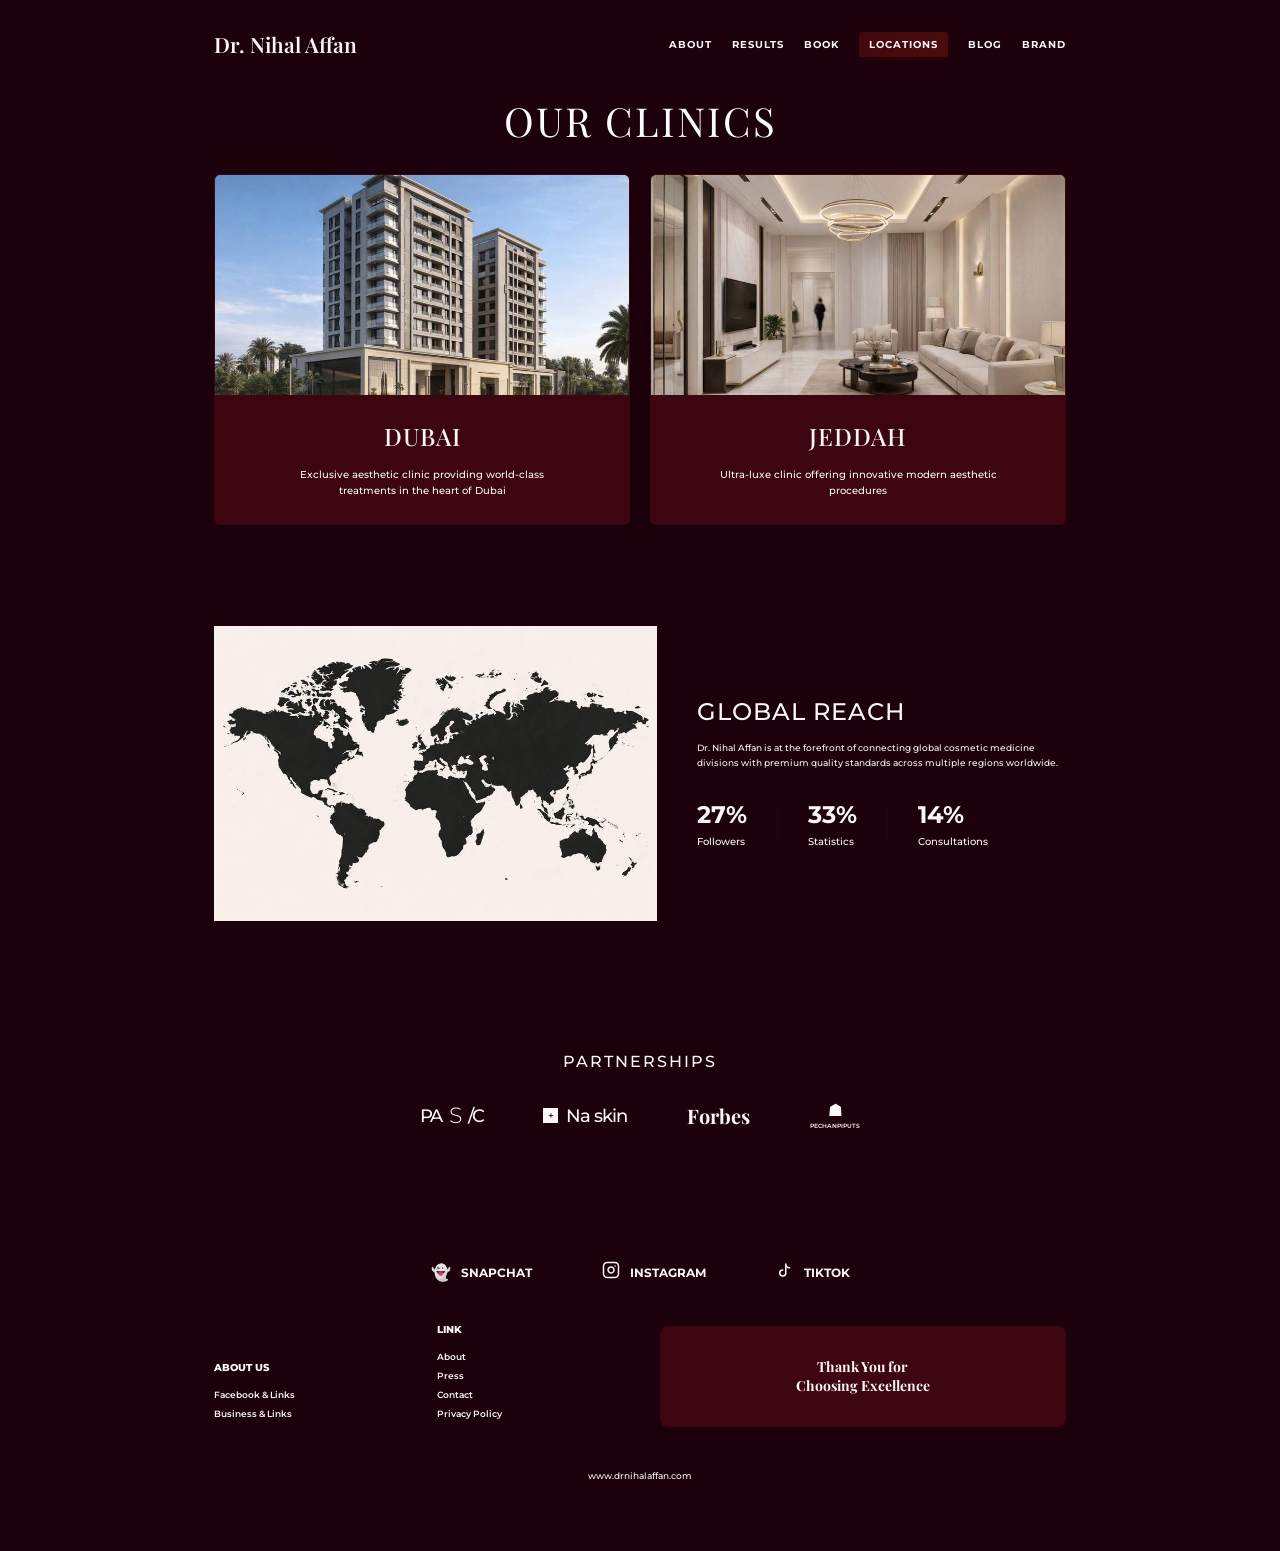
<file: page4.html>
<!DOCTYPE html>
<html lang="en">
<head>
<meta charset="UTF-8">
<meta name="viewport" content="width=device-width, initial-scale=1.0">
<title>Dr. Nihal Affan - Our Clinics</title>
<link href="https://fonts.googleapis.com/css2?family=Playfair+Display:wght@400;500;600&family=Montserrat:wght@400;500;600;700;800&family=Alex+Brush&display=swap" rel="stylesheet">
<link rel="stylesheet" href="shared.css">
<style>
  :root {
    --bg-page: #1C010C;
    --card-bg: #3C050F;
    --text-primary: #4D0C0C;
    --text-dark: #FDF7F8;
    --header-color: #FFFFFF;
    --btn-gold: linear-gradient(135deg, #40070D, #4D0C0C);
  }
  
  * { margin: 0; padding: 0; box-sizing: border-box; }
  body {
    font-family: 'Montserrat', sans-serif;
    color: var(--text-dark);
    background-color: var(--bg-page);
    min-height: 100vh;
    display: flex;
    flex-direction: column;
    align-items: center;
    overflow-x: hidden;
  }

  .container {
    width: 100%;
    max-width: 900px;
    padding: 0 24px;
    margin: 0 auto;
    position: relative;
  }

  /* NAV */
  nav {
    display: flex;
    justify-content: space-between;
    align-items: center;
    padding: 30px 0;
    width: 100%;
  }
  .brand-name {
    font-family: 'Playfair Display', serif;
    font-size: 21px;
    font-weight: 600;
    color: var(--text-dark);
    text-decoration: none;
  }
  .nav-links {
    display: flex;
    gap: 20px;
    align-items: center;
  }
  .nav-links a {
    text-decoration: none;
    font-size: 10px;
    font-weight: 700;
    color: var(--text-dark);
    text-transform: uppercase;
    letter-spacing: 1px;
  }
  .btn-location {
    background: var(--btn-gold);
    color: var(--text-dark) !important;
    padding: 6px 10px;
    border-radius: 3px;
    box-shadow: 0 2px 8px rgba(64, 7, 13, 0.5);
  }

  /* TOP HEADER */
  .page-main-header {
    text-align: center;
    margin-top: 10px;
    margin-bottom: 30px;
  }
  .page-main-header h1 {
    font-family: 'Playfair Display', serif;
    font-size: 40px;
    font-weight: 400;
    line-height: 1.15;
    color: var(--header-color);
    letter-spacing: 2px;
    text-transform: uppercase;
  }

  /* CLINICS GRID */
  .clinics-grid {
    display: flex;
    gap: 20px;
    margin-bottom: 40px;
  }

  .clinic-card {
    flex: 1;
    background-color: var(--card-bg);
    border: 1px solid rgba(26,26,26,0.08);
    border-radius: 6px;
    overflow: hidden;
    box-shadow: 0 4px 15px rgba(0,0,0,0.02);
  }

  .clinic-image {
    width: 100%;
    height: 220px;
    overflow: hidden;
  }
  .clinic-image img {
    width: 100%;
    height: 100%;
    object-fit: cover;
  }

  .clinic-info {
    padding: 25px 20px;
    text-align: center;
  }
  .clinic-info h3 {
    font-family: 'Playfair Display', serif;
    font-size: 24px;
    font-weight: 500;
    margin-bottom: 15px;
    color: var(--text-dark);
    letter-spacing: 1px;
  }
  .clinic-info p {
    font-size: 10px;
    font-weight: 500;
    line-height: 1.6;
    color: var(--text-dark);
    max-width: 80%;
    margin: 0 auto;
  }

  /* DIVIDER */
  .divider {
    width: 100%;
    height: 1px;
    background-color: rgba(26,26,26,0.08);
    margin: 30px 0;
  }

  /* GLOBAL REACH SECTION */
  .global-reach-section {
    display: flex;
    align-items: center;
    gap: 40px;
    padding: 30px 0;
  }
  .map-container {
    flex: 1.2;
  }
  .map-container img {
    width: 100%;
    display: block;
  }
  
  .reach-info {
    flex: 1;
  }
  .reach-info h2 {
    font-family: 'Montserrat', sans-serif;
    font-size: 24px;
    font-weight: 500;
    letter-spacing: 1px;
    margin-bottom: 15px;
    color: var(--text-dark);
  }
  .reach-info p {
    font-size: 9px;
    font-weight: 500;
    line-height: 1.6;
    color: var(--text-dark);
    margin-bottom: 30px;
  }

  .reach-stats {
    display: flex;
    gap: 30px;
  }
  .reach-stat-item h3 {
    font-family: 'Montserrat', sans-serif;
    font-size: 24px;
    font-weight: 700;
    margin-bottom: 5px;
  }
  .reach-stat-item p {
    font-size: 10px;
    color: var(--text-dark);
    margin-bottom: 0;
  }
  .stat-divider {
    width: 1px;
    background-color: rgba(26,26,26,0.2);
    height: 35px;
    margin-top: 5px;
  }

  /* PARTNERSHIPS */
  .partnerships-section {
    text-align: center;
    padding: 40px 0;
  }
  .partnerships-header {
    margin-bottom: 30px;
  }
  .partnerships-header h3 {
    font-family: 'Montserrat', sans-serif;
    font-size: 16px;
    font-weight: 500;
    letter-spacing: 2px;
  }

  .logos-container {
    display: flex;
    justify-content: center;
    align-items: center;
    gap: 60px;
    flex-wrap: wrap;
  }

  .logo-item {
    font-family: 'Playfair Display', serif;
    font-size: 20px;
    font-weight: 600;
    color: var(--text-dark);
    display: flex;
    align-items: center;
    gap: 8px;
  }
  .logo-item.sans {
    font-family: 'Montserrat', sans-serif;
    font-size: 18px;
    font-weight: 500;
    letter-spacing: -1px;
  }
  .logo-icon {
    width: 15px;
    height: 15px;
    background-color: var(--text-dark);
    color: var(--bg-page);
    display: inline-flex;
    align-items: center;
    justify-content: center;
    font-size: 10px;
  }

  /* SOCIAL AND FOOTER */
  .social-footer {
    padding: 30px 0 50px;
  }

  .social-links {
    display: flex;
    justify-content: center;
    gap: 70px;
    margin-bottom: 40px;
    flex-wrap: wrap;
  }
  .social-item {
    display: flex;
    align-items: center;
    gap: 10px;
    font-family: 'Montserrat', sans-serif;
    font-size: 12px;
    font-weight: 700;
    cursor: pointer;
    transition: opacity 0.3s;
  }
  .social-item:hover { opacity: 0.7; }
  .social-icon {
    font-size: 16px;
    color: #FDF7F8;
  }

  .footer-columns {
    display: flex;
    justify-content: space-between;
    align-items: flex-end;
    gap: 20px;
  }

  .footer-col h4 {
    font-size: 10px;
    font-weight: 800;
    margin-bottom: 15px;
    text-transform: uppercase;
  }
  .footer-col ul {
    list-style: none;
  }
  .footer-col ul li {
    font-size: 9px;
    font-weight: 600;
    margin-bottom: 8px;
    color: var(--text-dark);
  }

  .thank-you-box {
    background-color: var(--card-bg);
    padding: 30px 50px;
    text-align: center;
    border-radius: 8px;
    border: 1px solid rgba(26,26,26,0.08);
    box-shadow: 0 4px 15px rgba(0,0,0,0.02);
  }
  .thank-you-box h3 {
    font-family: 'Playfair Display', serif;
    font-size: 14px;
    font-weight: 700;
    line-height: 1.4;
  }

  .footer-bottom {
    text-align: center;
    margin-top: 30px;
    padding: 12px 0 20px;
    border-top: 1px solid rgba(26, 26, 26, 0.05);
    font-size: 9px;
    font-weight: 500;
    color: var(--text-dark);
  }

  /* RESPONSIVE */
  @media (max-width: 768px) {
    .page-main-header h1 { font-size: 28px; }
    .clinics-grid { flex-direction: column; }
    .clinic-image { height: 250px; }
    .global-reach-section { flex-direction: column; gap: 25px; }
    .reach-stats { justify-content: center; }
    .logos-container { gap: 30px; }
    .social-links { gap: 30px; }
    .footer-columns { flex-direction: column; align-items: flex-start; gap: 25px; }
    .thank-you-box { width: 100%; }
    nav { padding: 20px 0; }
    .brand-name { font-size: 17px; }
    .nav-links { gap: 12px; }
    .nav-links a { font-size: 8px; }
  }

  @media (max-width: 480px) {
    .page-main-header h1 { font-size: 22px; }
    .reach-info h2 { font-size: 18px; }
    .reach-stat-item h3 { font-size: 18px; }
    .social-links { gap: 20px; }
    .social-item { font-size: 10px; }
    .nav-links { gap: 8px; }
    .nav-links a { font-size: 7px; letter-spacing: 0; }
    .btn-location { padding: 4px 6px; }
    .logos-container { gap: 20px; }
    .logo-item { font-size: 14px; }
    .logo-item.sans { font-size: 14px; }
  }
</style>
</head>
<body>

<div class="container">
  <nav>
    <a href="index.html" class="brand-name">Dr. Nihal Affan</a>
    <div class="nav-links">
      <a href="index.html">ABOUT</a>
      <a href="page2.html">RESULTS</a>
      <a href="page3.html">BOOK</a>
      <a href="page4.html" class="btn-location">LOCATIONS</a>
      <a href="article.html">BLOG</a>
      <a href="brand.html">BRAND</a>
    </div>
  </nav>

  <div class="page-main-header reveal reveal-up">
    <h1>OUR CLINICS</h1>
  </div>

  <div class="clinics-grid">
    <div class="clinic-card reveal reveal-left delay-1">
      <div class="clinic-image">
        <img src="Images/Page 3/dubai.jpeg" alt="Dubai Clinic">
      </div>
      <div class="clinic-info">
        <h3>DUBAI</h3>
        <p>Exclusive aesthetic clinic providing world-class treatments in the heart of Dubai</p>
      </div>
    </div>

    <div class="clinic-card reveal reveal-right delay-2">
      <div class="clinic-image">
        <img src="Images/Page 3/Clinc.jpeg" alt="Jeddah Clinic">
      </div>
      <div class="clinic-info">
        <h3>JEDDAH</h3>
        <p>Ultra-luxe clinic offering innovative modern aesthetic procedures</p>
      </div>
    </div>
  </div>

  <div class="divider"></div>

  <div class="global-reach-section">
    <div class="map-container reveal reveal-left">
      <img src="Images/Page 3/map.jpeg" alt="World Map" style="mix-blend-mode: multiply;">
    </div>
    <div class="reach-info reveal reveal-right">
      <h2>GLOBAL REACH</h2>
      <p>Dr. Nihal Affan is at the forefront of connecting global cosmetic medicine divisions with premium quality standards across multiple regions worldwide.</p>
      
      <div class="reach-stats">
        <div class="reach-stat-item">
          <h3 data-target="43" data-suffix="%">43%</h3>
          <p>Followers</p>
        </div>
        <div class="stat-divider"></div>
        <div class="reach-stat-item">
          <h3 data-target="53" data-suffix="%">53%</h3>
          <p>Statistics</p>
        </div>
        <div class="stat-divider"></div>
        <div class="reach-stat-item">
          <h3 data-target="23" data-suffix="%">23%</h3>
          <p>Consultations</p>
        </div>
      </div>
    </div>
  </div>

  <div class="divider"></div>

  <div class="partnerships-section reveal reveal-up">
    <div class="partnerships-header">
      <h3>PARTNERSHIPS</h3>
    </div>

    <div class="logos-container">
      <div class="logo-item sans" style="letter-spacing: -2px;">PA<span style="font-size:22px; font-weight: 300;">S</span>/C</div>
      <div class="logo-item sans">
        <span class="logo-icon">+</span>
        Na skin
      </div>
      <div class="logo-item" style="font-weight: 700;">Forbes</div>
      <div class="logo-item" style="display:flex; flex-direction:column; gap:2px; font-size:6px; font-family:'Montserrat', sans-serif;">
        <span style="font-size: 16px;">☗</span>
        PECHANPIPUTS
      </div>
    </div>
  </div>

  <div class="divider"></div>

  <div class="social-footer">
    <div class="social-links reveal reveal-up">
      <div class="social-item">
        <span class="social-icon">👻</span>
        SNAPCHAT
      </div>
      <div class="social-item">
        <span class="social-icon">
          <svg width="18" height="18" viewBox="0 0 24 24" fill="none" stroke="currentColor" stroke-width="2" stroke-linecap="round" stroke-linejoin="round"><rect x="2" y="2" width="20" height="20" rx="5" ry="5"></rect><path d="M16 11.37A4 4 0 1 1 12.63 8 4 4 0 0 1 16 11.37z"></path><line x1="17.5" y1="6.5" x2="17.51" y2="6.5"></line></svg>
        </span>
        INSTAGRAM
      </div>
      <div class="social-item">
        <span class="social-icon">
          <svg width="18" height="18" viewBox="0 0 24 24" fill="none" stroke="currentColor" stroke-width="2" stroke-linecap="round" stroke-linejoin="round"><path d="M9 12a4 4 0 1 0 4 4V4a5 5 0 0 0 5 5"></path></svg>
        </span>
        TIKTOK
      </div>
    </div>

    <div class="footer-columns">
      <div class="footer-col" style="flex: 1;">
        <h4>ABOUT US</h4>
        <ul>
          <li>Facebook &amp; Links</li>
          <li>Business &amp; Links</li>
        </ul>
      </div>

      <div class="footer-col" style="flex: 1;">
        <h4>LINK</h4>
        <ul>
          <li>About</li>
          <li>Press</li>
          <li>Contact</li>
          <li>Privacy Policy</li>
        </ul>
      </div>

      <div class="thank-you-box" style="flex: 1.5;">
        <h3>Thank You for<br>Choosing Excellence</h3>
      </div>
    </div>

    <div class="footer-bottom">www.drnihalaffan.com</div>
  </div>
</div>

<button id="scrollTopBtn" title="Back to top">↑</button>
<script src="shared.js"></script>

</body>
</html>
</file>
<file: shared.css>
/* ============================================
   DR. NIHAL AFFAN - SHARED STYLES & ANIMATIONS
   ============================================ */

/* REVEAL CLASSES - set by JS on scroll */
.reveal {
  opacity: 0;
  transition: opacity 0.4s ease, transform 0.4s ease;
}
.reveal.reveal-up    { transform: translate3d(0, 30px, 0); }
.reveal.reveal-left  { transform: translate3d(-30px, 0, 0); }
.reveal.reveal-right { transform: translate3d(30px, 0, 0); }
.reveal.reveal-scale { transform: scale3d(0.95, 0.95, 1); }
.reveal.visible {
  opacity: 1;
  transform: translate3d(0, 0, 0);
}

/* STAGGER DELAYS */
.delay-1 { transition-delay: 0.1s !important; }
.delay-2 { transition-delay: 0.2s !important; }
.delay-3 { transition-delay: 0.3s !important; }
.delay-4 { transition-delay: 0.4s !important; }
.delay-5 { transition-delay: 0.5s !important; }

/* ============================================
   ACTIVE NAV LINK
   ============================================ */
.nav-links a.nav-active {
  background: linear-gradient(135deg, #40070D, #4D0C0C);
  color: #FDF7F8 !important;
  padding: 6px 10px;
  border-radius: 3px;
  box-shadow: 0 2px 8px rgba(64, 7, 13, 0.5);
}
.nav-links a.btn-location:not(.nav-active) {
  background: none;
  box-shadow: none;
  padding: 0;
}
.nav-links a.btn-location.nav-active {
  background: linear-gradient(135deg, #40070D, #4D0C0C);
  padding: 6px 10px;
  border-radius: 3px;
  box-shadow: 0 2px 8px rgba(64, 7, 13, 0.5);
}

/* ============================================
   PAGE TRANSITION
   ============================================ */
@keyframes fadeIn {
  from { opacity: 0; }
  to   { opacity: 1; }
}
body {
  animation: fadeIn 0.25s ease forwards;
}

/* PERFORMANCE: offscreen cards */
.treatment-card,
.gallery-item,
.clinic-card {
  contain: layout style paint;
}

/* ============================================
   IMAGE HOVER ZOOM (lightweight - no will-change)
   ============================================ */
.gallery-item img,
.clinic-image img {
  transition: transform 0.15s ease-out;
}
.gallery-item:hover img,
.clinic-card:hover .clinic-image img {
  transform: scale(1.05);
}

/* ============================================
   CARD HOVER LIFT (simple, no will-change)
   ============================================ */
.treatment-card {
  transition: transform 0.15s ease-out, box-shadow 0.15s ease-out;
}
.treatment-card:hover {
  transform: translateY(-4px);
  box-shadow: 0 12px 25px rgba(0,0,0,0.07);
}

.clinic-card {
  transition: transform 0.15s ease-out, box-shadow 0.15s ease-out;
}
.clinic-card:hover {
  transform: translateY(-4px);
  box-shadow: 0 12px 25px rgba(0,0,0,0.06);
}

/* ============================================
   FLOATING BOOK BTN
   ============================================ */
@keyframes pulse-glow {
  0%, 100% { box-shadow: 0 8px 25px rgba(64, 7, 13, 0.45); }
  50%       { box-shadow: 0 12px 35px rgba(64, 7, 13, 0.7); }
}
.book-btn {
  animation: pulse-glow 3s ease-in-out infinite;
}
.book-btn:hover {
  animation: none;
}

/* ============================================
   STAT HOVER GRADIENT TEXT
   ============================================ */
.stat-card:hover h3,
.reach-stat-item:hover h3 {
  background: linear-gradient(135deg, #4D0C0C, #40070D);
  -webkit-background-clip: text;
  -webkit-text-fill-color: transparent;
  background-clip: text;
}

/* ============================================
   SOCIAL LINK HOVER
   ============================================ */
.social-item {
  transition: transform 0.25s ease;
}
.social-item:hover {
  transform: translateY(-3px);
}

/* ============================================
   BUTTON SHINE ON HOVER
   ============================================ */
.submit-btn, .book-this-btn {
  position: relative;
  overflow: hidden;
}
.submit-btn::after, .book-this-btn::after {
  content: '';
  position: absolute;
  top: 0;
  left: -100%;
  width: 60%;
  height: 100%;
  background: linear-gradient(90deg, transparent, rgba(255,255,255,0.2), transparent);
  transform: skewX(-20deg);
  transition: left 0.5s ease;
}
.submit-btn:hover::after, .book-this-btn:hover::after {
  left: 150%;
}

/* ============================================
   BRAND / FOOTER / NAV HOVER
   ============================================ */
.brand-name {
  transition: opacity 0.3s ease;
}
.brand-name:hover {
  opacity: 0.7;
}

.footer-col ul li {
  transition: transform 0.2s ease;
  cursor: default;
}
.footer-col ul li:hover {
  transform: translateX(4px);
}

.nav-links a:not(.nav-active):not(.btn-location) {
  position: relative;
}
.nav-links a:not(.nav-active):not(.btn-location)::after {
  content: '';
  position: absolute;
  bottom: -2px;
  left: 0;
  width: 0;
  height: 1px;
  background: #40070D;
  transition: width 0.3s ease;
}
.nav-links a:not(.nav-active):not(.btn-location):hover::after {
  width: 100%;
}

/* ============================================
   SHARED MOBILE NAV
   Matches the brand page navbar sizing on small screens.
   ============================================ */
@media (max-width: 768px) {
  .container > nav,
  .brand-nav {
    padding: 18px 20px !important;
    max-width: 900px;
  }

  .container > nav {
    width: 100vw !important;
    margin-left: calc(50% - 50vw) !important;
    margin-right: calc(50% - 50vw) !important;
  }

  .brand-name,
  .brand-nav .brand-name {
    font-size: 15px !important;
    white-space: nowrap;
  }

  .nav-links,
  .brand-nav .nav-links {
    gap: 8px !important;
    flex-wrap: nowrap !important;
  }

  .nav-links a,
  .brand-nav .nav-links a {
    font-size: 7.5px !important;
    white-space: nowrap;
  }
}

@media (max-width: 480px) {
  .container > nav,
  .brand-nav {
    padding: 15px 10px !important;
  }

  .brand-name,
  .brand-nav .brand-name {
    font-size: 12.5px !important;
  }

  .nav-links,
  .brand-nav .nav-links {
    gap: 5px !important;
  }

  .nav-links a,
  .brand-nav .nav-links a {
    font-size: 6px !important;
    letter-spacing: 0 !important;
  }

  .nav-links a.nav-active,
  .nav-links a.btn-location,
  .brand-nav .nav-links a.nav-active,
  .brand-nav .btn-location {
    padding: 3px 5px !important;
  }
}

/* ============================================
   GALLERY ITEM OVERLAY
   ============================================ */
.gallery-item {
  position: relative;
}
.gallery-item::after {
  content: 'VIEW';
  position: absolute;
  inset: 0;
  background: rgba(60, 30, 10, 0);
  color: rgba(255,255,255,0);
  display: flex;
  align-items: center;
  justify-content: center;
  font-family: 'Montserrat', sans-serif;
  font-size: 11px;
  font-weight: 700;
  letter-spacing: 3px;
  transition: background 0.3s ease, color 0.3s ease;
}
.gallery-item:hover::after {
  background: rgba(60, 30, 10, 0.22);
  color: rgba(255,255,255,0.9);
}

/* ============================================
   SCROLL TO TOP BUTTON
   ============================================ */
#scrollTopBtn {
  position: fixed;
  bottom: 30px;
  right: 30px;
  width: 42px;
  height: 42px;
  background: linear-gradient(135deg, #40070D, #4D0C0C);
  border: none;
  border-radius: 50%;
  color: #FDF7F8;
  cursor: pointer;
  display: flex;
  align-items: center;
  justify-content: center;
  box-shadow: 0 4px 15px rgba(0,0,0,0.12);
  opacity: 0;
  visibility: hidden;
  transition: opacity 0.3s ease, visibility 0.3s ease, transform 0.3s ease;
  z-index: 999;
  font-size: 16px;
}
#scrollTopBtn.visible {
  opacity: 1;
  visibility: visible;
}
#scrollTopBtn:hover {
  transform: translateY(-3px);
  box-shadow: 0 8px 20px rgba(0,0,0,0.16);
}

/* ============================================
   IMAGE FADE-IN ON LOAD (CSS only - no shimmer)
   ============================================ */
img.img-loading {
  opacity: 0;
  transition: opacity 0.1s ease-out;
}
img.img-loaded {
  opacity: 1;
}
</file>
<file: brand.css>
/* ============================================
   DR. NIHAL AFFAN - BRAND PAGE STYLES
   ============================================ */
:root {
  --bg-page: #1C010C;
  --bg-deep: #0F0008;
  --bg-section: #2F0410;
  --card-bg: #3C050F;
  --text-dark: #FDF7F8;
  --text-muted: rgba(253, 247, 248, 0.6);
  --header-color: #FFFFFF;
  --accent: #4D0C0C;
  --accent-dark: #40070D;
  --btn-gold: linear-gradient(135deg, #40070D, #4D0C0C);
  --glow-color: rgba(77, 12, 12, 0.4);
}

* {
  margin: 0;
  padding: 0;
  box-sizing: border-box;
}

body {
  font-family: 'Montserrat', sans-serif;
  color: var(--text-dark);
  background: var(--bg-page);
  overflow-x: hidden;
  -webkit-font-smoothing: antialiased;
}

.brand-container {
  width: 100%;
  max-width: 900px;
  padding: 0 24px;
  margin: 0 auto;
  position: relative;
}

/* NAV */
.brand-nav {
  display: flex;
  justify-content: space-between;
  align-items: center;
  padding: 30px 24px;
  max-width: 900px;
  margin: 0 auto;
  position: fixed;
  top: 0;
  left: 0;
  right: 0;
  z-index: 100;
  transition: background 0.4s ease, backdrop-filter 0.4s ease;
}

.brand-nav.scrolled {
  background: rgba(28, 1, 12, 0.85);
  backdrop-filter: blur(12px);
  -webkit-backdrop-filter: blur(12px);
}

.brand-nav .brand-name {
  font-family: 'Playfair Display', serif;
  font-size: 21px;
  font-weight: 600;
  color: var(--text-dark);
  text-decoration: none;
}

.brand-nav .nav-links {
  display: flex;
  gap: 20px;
  align-items: center;
}

.brand-nav .nav-links a {
  text-decoration: none;
  font-size: 10px;
  font-weight: 700;
  color: var(--text-dark);
  text-transform: uppercase;
  letter-spacing: 1px;
}

.btn-location {
  background: var(--btn-gold);
  color: var(--text-dark) !important;
  padding: 6px 10px;
  border-radius: 3px;
  box-shadow: 0 2px 8px rgba(64, 7, 13, 0.5);
}

/* ============================================
   HERO SECTION
   ============================================ */
.hero-brand {
  min-height: 100vh;
  display: flex;
  flex-direction: column;
  justify-content: center;
  align-items: center;
  text-align: center;
  position: relative;
  overflow: hidden;
  padding: 120px 24px 80px;
}

.hero-bg-gradient {
  position: absolute;
  inset: 0;
  background:
    radial-gradient(ellipse 80% 60% at 50% 30%, rgba(77, 12, 12, 0.3) 0%, transparent 70%),
    radial-gradient(ellipse 60% 50% at 20% 80%, rgba(47, 4, 16, 0.5) 0%, transparent 60%),
    radial-gradient(ellipse 50% 40% at 80% 70%, rgba(60, 5, 15, 0.3) 0%, transparent 60%),
    linear-gradient(180deg, var(--bg-deep) 0%, var(--bg-page) 100%);
  z-index: 0;
}

.hero-particles {
  position: absolute;
  inset: 0;
  z-index: 1;
  pointer-events: none;
}

.hero-particle {
  position: absolute;
  width: 3px;
  height: 3px;
  background: rgba(253, 247, 248, 0.15);
  border-radius: 50%;
  animation: floatParticle 8s ease-in-out infinite;
}

@keyframes floatParticle {

  0%,
  100% {
    transform: translateY(0) translateX(0);
    opacity: 0.15;
  }

  50% {
    transform: translateY(-40px) translateX(15px);
    opacity: 0.4;
  }
}

.hero-content {
  position: relative;
  z-index: 2;
  max-width: 800px;
}

.hero-tagline {
  font-size: 10px;
  font-weight: 700;
  letter-spacing: 6px;
  text-transform: uppercase;
  color: var(--text-muted);
  margin-bottom: 28px;
  opacity: 0;
  transform: translateY(20px);
}

.hero-tagline span {
  display: inline-block;
  margin: 0 8px;
  color: rgba(253, 247, 248, 0.3);
}

.hero-title {
  font-family: 'Playfair Display', serif;
  font-size: clamp(36px, 7vw, 64px);
  font-weight: 400;
  line-height: 1.1;
  color: var(--header-color);
  letter-spacing: 2px;
  margin-bottom: 12px;
  opacity: 0;
  transform: translateY(30px);
}

.hero-cursive {
  font-family: 'Alex Brush', cursive;
  font-size: clamp(40px, 8vw, 72px);
  color: var(--text-dark);
  line-height: 1;
  margin-bottom: 24px;
  opacity: 0;
  transform: translateY(30px);
}

.hero-desc {
  font-size: 11px;
  font-weight: 500;
  line-height: 1.7;
  color: var(--text-muted);
  max-width: 420px;
  margin: 0 auto 36px;
  opacity: 0;
  transform: translateY(20px);
}

.hero-cta-group {
  display: flex;
  gap: 16px;
  justify-content: center;
  opacity: 0;
  transform: translateY(20px);
}

.cta-primary {
  background: var(--btn-gold);
  color: var(--text-dark);
  border: none;
  padding: 14px 40px;
  font-family: 'Montserrat', sans-serif;
  font-weight: 700;
  font-size: 10px;
  letter-spacing: 2px;
  border-radius: 4px;
  cursor: pointer;
  text-transform: uppercase;
  text-decoration: none;
  box-shadow: 0 8px 25px rgba(64, 7, 13, 0.5);
  transition: all 0.3s ease;
  position: relative;
  overflow: hidden;
}

.cta-primary:hover {
  transform: translateY(-2px);
  box-shadow: 0 12px 35px rgba(64, 7, 13, 0.7);
}

.cta-primary::after {
  content: '';
  position: absolute;
  top: 0;
  left: -100%;
  width: 60%;
  height: 100%;
  background: linear-gradient(90deg, transparent, rgba(255, 255, 255, 0.15), transparent);
  transform: skewX(-20deg);
  transition: left 0.5s ease;
}

.cta-primary:hover::after {
  left: 150%;
}

.cta-outline {
  background: transparent;
  color: var(--text-dark);
  border: 1px solid rgba(253, 247, 248, 0.25);
  padding: 14px 40px;
  font-family: 'Montserrat', sans-serif;
  font-weight: 700;
  font-size: 10px;
  letter-spacing: 2px;
  border-radius: 4px;
  cursor: pointer;
  text-transform: uppercase;
  text-decoration: none;
  transition: all 0.3s ease;
}

.cta-outline:hover {
  background: rgba(253, 247, 248, 0.06);
  border-color: rgba(253, 247, 248, 0.5);
  transform: translateY(-2px);
}

.hero-scroll-hint {
  position: absolute;
  bottom: 30px;
  left: 50%;
  transform: translateX(-50%);
  z-index: 2;
  display: flex;
  flex-direction: column;
  align-items: center;
  gap: 8px;
  opacity: 0;
}

.scroll-line {
  width: 1px;
  height: 40px;
  background: linear-gradient(to bottom, rgba(253, 247, 248, 0.4), transparent);
  animation: scrollPulse 2s ease-in-out infinite;
}

@keyframes scrollPulse {

  0%,
  100% {
    opacity: 0.4;
    transform: scaleY(1);
  }

  50% {
    opacity: 0.8;
    transform: scaleY(1.2);
  }
}

/* ============================================
   ABOUT SECTION
   ============================================ */
.about-brand {
  padding: 100px 0;
  position: relative;
  overflow: hidden;
}

.about-glow {
  position: absolute;
  width: 400px;
  height: 400px;
  border-radius: 50%;
  background: radial-gradient(circle, rgba(77, 12, 12, 0.2) 0%, transparent 70%);
  top: 10%;
  right: -100px;
  pointer-events: none;
}

.about-grid {
  display: grid;
  grid-template-columns: 1fr 1fr;
  gap: 50px;
  align-items: center;
}

.about-image-col {
  position: relative;
}

.about-img-frame {
  border-radius: 8px;
  overflow: hidden;
  position: relative;
  box-shadow: 0 20px 50px rgba(0, 0, 0, 0.2);
}

.about-img-frame img {
  width: 100%;
  height: 480px;
  object-fit: cover;
  display: block;
  transition: transform 0.6s ease;
}

.about-img-frame:hover img {
  transform: scale(1.03);
}

.about-img-accent {
  position: absolute;
  bottom: -15px;
  right: -15px;
  width: 120px;
  height: 120px;
  border: 2px solid rgba(77, 12, 12, 0.4);
  border-radius: 8px;
  z-index: -1;
}

.about-text-col {
  position: relative;
}

.about-label {
  font-size: 10px;
  font-weight: 700;
  letter-spacing: 4px;
  text-transform: uppercase;
  color: var(--text-muted);
  margin-bottom: 16px;
}

.about-heading {
  font-family: 'Playfair Display', serif;
  font-size: 32px;
  font-weight: 400;
  color: var(--header-color);
  line-height: 1.2;
  margin-bottom: 20px;
}

.about-body {
  font-size: 11px;
  font-weight: 500;
  line-height: 1.8;
  color: var(--text-muted);
  margin-bottom: 30px;
}

.about-stats-row {
  display: flex;
  gap: 24px;
}

.about-stat {
  background: var(--card-bg);
  padding: 20px 24px;
  border-radius: 8px;
  flex: 1;
  text-align: center;
  border: 1px solid rgba(77, 12, 12, 0.3);
  backdrop-filter: blur(6px);
  transition: transform 0.3s ease, box-shadow 0.3s ease;
}

.about-stat:hover {
  transform: translateY(-4px);
  box-shadow: 0 12px 30px rgba(0, 0, 0, 0.15);
}

.about-stat h3 {
  font-size: 22px;
  font-weight: 800;
  color: var(--text-dark);
  margin-bottom: 4px;
}

.about-stat p {
  font-size: 9px;
  font-weight: 600;
  color: var(--text-muted);
  text-transform: uppercase;
  letter-spacing: 1px;
}

/* ============================================
   SKINCARE BRAND SECTION
   ============================================ */
.skincare-section {
  padding: 100px 0;
  position: relative;
  background: linear-gradient(180deg, var(--bg-page) 0%, var(--bg-section) 50%, var(--bg-page) 100%);
}

.skincare-header {
  text-align: center;
  margin-bottom: 60px;
}

.skincare-label {
  font-size: 10px;
  font-weight: 700;
  letter-spacing: 5px;
  text-transform: uppercase;
  color: var(--text-muted);
  margin-bottom: 14px;
}

.skincare-title {
  font-family: 'Playfair Display', serif;
  font-size: 34px;
  font-weight: 400;
  color: var(--header-color);
  letter-spacing: 2px;
  margin-bottom: 14px;
}

.skincare-subtitle {
  font-size: 11px;
  font-weight: 500;
  color: var(--text-muted);
  max-width: 440px;
  margin: 0 auto;
  line-height: 1.7;
}

.products-row {
  display: grid;
  grid-template-columns: repeat(3, 1fr);
  gap: 24px;
}

.product-card-brand {
  background: var(--card-bg);
  border-radius: 10px;
  overflow: hidden;
  border: 1px solid rgba(77, 12, 12, 0.25);
  transition: transform 0.4s ease, box-shadow 0.4s ease;
  position: relative;
}

.product-card-brand:hover {
  transform: translateY(-8px);
  box-shadow: 0 20px 50px rgba(0, 0, 0, 0.25);
}

.product-card-brand::before {
  content: '';
  position: absolute;
  inset: 0;
  background: radial-gradient(ellipse at 50% 0%, rgba(77, 12, 12, 0.15) 0%, transparent 60%);
  pointer-events: none;
  z-index: 1;
  opacity: 0;
  transition: opacity 0.4s ease;
}

.product-card-brand:hover::before {
  opacity: 1;
}

.product-img-wrap {
  width: 100%;
  height: 240px;
  overflow: hidden;
  position: relative;
}

.product-img-wrap img {
  width: 100%;
  height: 100%;
  object-fit: cover;
  transition: transform 0.5s ease;
}

.product-card-brand:hover .product-img-wrap img {
  transform: scale(1.06);
}

.product-details {
  padding: 22px 20px;
  text-align: center;
}

.product-details h4 {
  font-family: 'Playfair Display', serif;
  font-size: 16px;
  font-weight: 500;
  color: var(--text-dark);
  margin-bottom: 6px;
}

.product-details p {
  font-size: 9px;
  font-weight: 500;
  color: var(--text-muted);
  line-height: 1.5;
}

.product-tag {
  display: inline-block;
  margin-top: 10px;
  font-size: 8px;
  font-weight: 700;
  letter-spacing: 2px;
  text-transform: uppercase;
  color: var(--accent);
  border: 1px solid var(--accent);
  padding: 4px 12px;
  border-radius: 20px;
}

/* ============================================
   GALLERY SECTION
   ============================================ */
.gallery-section {
  padding: 100px 0;
  position: relative;
  overflow: hidden;
}

.gallery-header {
  text-align: center;
  margin-bottom: 50px;
}

.gallery-label {
  font-size: 10px;
  font-weight: 700;
  letter-spacing: 5px;
  text-transform: uppercase;
  color: var(--text-muted);
  margin-bottom: 14px;
}

.gallery-title {
  font-family: 'Playfair Display', serif;
  font-size: 34px;
  font-weight: 400;
  color: var(--header-color);
  letter-spacing: 2px;
}

.swiper-gallery {
  width: 100%;
  overflow: visible;
  padding: 20px 0 60px;
}

.swiper-gallery .swiper-slide {
  width: 70%;
  max-width: 600px;
  transition: transform 0.5s ease, opacity 0.5s ease;
  opacity: 0.4;
  transform: scale(0.88);
}

.swiper-gallery .swiper-slide-active {
  opacity: 1;
  transform: scale(1);
}

.gallery-slide-inner {
  border-radius: 10px;
  overflow: hidden;
  position: relative;
  box-shadow: 0 20px 60px rgba(0, 0, 0, 0.3);
}

.gallery-slide-inner img {
  width: 100%;
  height: 500px;
  object-fit: cover;
  display: block;
}

.gallery-slide-overlay {
  position: absolute;
  bottom: 0;
  left: 0;
  right: 0;
  padding: 30px;
  background: linear-gradient(to top, rgba(15, 0, 8, 0.8) 0%, transparent 100%);
}

.gallery-slide-overlay h4 {
  font-family: 'Playfair Display', serif;
  font-size: 18px;
  font-weight: 400;
  color: #fff;
  margin-bottom: 4px;
}

.gallery-slide-overlay p {
  font-size: 9px;
  font-weight: 500;
  color: rgba(255, 255, 255, 0.6);
  letter-spacing: 2px;
  text-transform: uppercase;
}

.swiper-gallery .swiper-pagination-bullet {
  background: rgba(253, 247, 248, 0.3);
  opacity: 1;
  width: 24px;
  height: 3px;
  border-radius: 2px;
  transition: all 0.3s ease;
}

.swiper-gallery .swiper-pagination-bullet-active {
  background: var(--accent);
  width: 40px;
}

.gallery-counter {
  text-align: center;
  margin-top: 20px;
  font-size: 12px;
  font-weight: 600;
  color: var(--text-muted);
  letter-spacing: 3px;
}

.gallery-counter .current {
  color: var(--text-dark);
  font-size: 18px;
}

/* ============================================
   SOCIAL / INFLUENCER SECTION
   ============================================ */
.social-section {
  padding: 100px 0;
  background: linear-gradient(180deg, var(--bg-page) 0%, var(--bg-section) 50%, var(--bg-page) 100%);
}

.social-header {
  text-align: center;
  margin-bottom: 50px;
}

.social-label {
  font-size: 10px;
  font-weight: 700;
  letter-spacing: 5px;
  text-transform: uppercase;
  color: var(--text-muted);
  margin-bottom: 14px;
}

.social-title {
  font-family: 'Playfair Display', serif;
  font-size: 34px;
  font-weight: 400;
  color: var(--header-color);
  letter-spacing: 2px;
}

.social-cards {
  display: grid;
  grid-template-columns: repeat(3, 1fr);
  gap: 20px;
  margin-bottom: 50px;
}

.social-card {
  background: var(--card-bg);
  border: 1px solid rgba(77, 12, 12, 0.3);
  border-radius: 10px;
  padding: 30px 20px;
  text-align: center;
  transition: transform 0.3s ease, box-shadow 0.3s ease, border-color 0.3s ease;
  position: relative;
  overflow: hidden;
}

.social-card:hover {
  transform: translateY(-6px);
  box-shadow: 0 15px 40px rgba(0, 0, 0, 0.2);
  border-color: rgba(77, 12, 12, 0.6);
}

.social-card::before {
  content: '';
  position: absolute;
  top: -50%;
  left: -50%;
  width: 200%;
  height: 200%;
  background: radial-gradient(circle, rgba(77, 12, 12, 0.08) 0%, transparent 50%);
  opacity: 0;
  transition: opacity 0.4s ease;
}

.social-card:hover::before {
  opacity: 1;
}

.social-card-icon {
  font-size: 24px;
  margin-bottom: 14px;
  display: block;
}

.social-card h3 {
  font-size: 24px;
  font-weight: 800;
  color: var(--text-dark);
  margin-bottom: 4px;
}

.social-card p {
  font-size: 10px;
  font-weight: 600;
  color: var(--text-muted);
  text-transform: uppercase;
  letter-spacing: 1px;
}

.social-platforms {
  display: flex;
  justify-content: center;
  gap: 50px;
  flex-wrap: wrap;
}

.platform-item {
  display: flex;
  align-items: center;
  gap: 10px;
  font-size: 12px;
  font-weight: 700;
  color: var(--text-dark);
  cursor: pointer;
  transition: transform 0.3s ease, opacity 0.3s ease;
}

.platform-item:hover {
  transform: translateY(-3px);
  opacity: 0.7;
}

.platform-item svg {
  width: 18px;
  height: 18px;
  stroke: currentColor;
  fill: none;
  stroke-width: 2;
}

/* ============================================
   CONTACT / CTA SECTION
   ============================================ */
.contact-cta {
  padding: 100px 0;
  text-align: center;
  position: relative;
  overflow: hidden;
}

.contact-glow {
  position: absolute;
  width: 500px;
  height: 500px;
  border-radius: 50%;
  background: radial-gradient(circle, rgba(77, 12, 12, 0.2) 0%, transparent 70%);
  top: 50%;
  left: 50%;
  transform: translate(-50%, -50%);
  pointer-events: none;
}

.contact-inner {
  position: relative;
  z-index: 1;
  background: var(--card-bg);
  border: 1px solid rgba(77, 12, 12, 0.3);
  border-radius: 12px;
  padding: 60px 40px;
  max-width: 650px;
  margin: 0 auto;
  backdrop-filter: blur(8px);
}

.contact-label {
  font-size: 10px;
  font-weight: 700;
  letter-spacing: 5px;
  text-transform: uppercase;
  color: var(--text-muted);
  margin-bottom: 14px;
}

.contact-heading {
  font-family: 'Playfair Display', serif;
  font-size: 30px;
  font-weight: 400;
  color: var(--header-color);
  margin-bottom: 16px;
}

.contact-desc {
  font-size: 11px;
  font-weight: 500;
  line-height: 1.7;
  color: var(--text-muted);
  max-width: 400px;
  margin: 0 auto 30px;
}

.contact-buttons {
  display: flex;
  gap: 14px;
  justify-content: center;
}

/* FOOTER */
.brand-footer {
  padding: 30px 0;
  text-align: center;
  border-top: 1px solid rgba(253, 247, 248, 0.06);
}

.brand-footer p {
  font-size: 9px;
  font-weight: 500;
  color: var(--text-muted);
  letter-spacing: 1px;
}

/* ============================================
   RESPONSIVE
   ============================================ */
@media (max-width: 768px) {
  .brand-nav {
    padding: 18px 20px;
  }

  .brand-nav .brand-name {
    font-size: 15px;
    white-space: nowrap;
  }

  .brand-nav .nav-links {
    gap: 8px;
    flex-wrap: nowrap;
  }

  .brand-nav .nav-links a {
    font-size: 7.5px;
    white-space: nowrap;
  }

  .hero-brand {
    padding: 100px 24px 60px;
  }

  .about-grid {
    grid-template-columns: 1fr;
    gap: 30px;
  }

  .about-img-frame img {
    height: 350px;
  }

  .about-stats-row {
    gap: 12px;
  }

  .products-row {
    grid-template-columns: 1fr 1fr;
    gap: 16px;
  }

  .social-cards {
    grid-template-columns: 1fr;
    gap: 14px;
  }

  .swiper-gallery .swiper-slide {
    width: 85%;
  }

  .gallery-slide-inner img {
    height: 380px;
  }

  .contact-inner {
    padding: 40px 24px;
  }

  .contact-buttons {
    flex-direction: column;
    align-items: center;
  }

  .social-platforms {
    gap: 24px;
  }
}

@media (max-width: 480px) {
  .brand-nav {
    padding: 15px 10px;
  }

  .brand-nav .brand-name {
    font-size: 12.5px;
    white-space: nowrap;
  }

  .brand-nav .nav-links {
    gap: 5px;
    flex-wrap: nowrap;
  }

  .brand-nav .nav-links a {
    font-size: 6px;
    letter-spacing: 0;
    white-space: nowrap;
  }

  .brand-nav .nav-links a.nav-active,
  .brand-nav .btn-location {
    padding: 3px 5px;
  }

  .hero-cta-group {
    flex-direction: column;
    align-items: center;
  }

  .about-stats-row {
    flex-direction: column;
  }

  .products-row {
    grid-template-columns: 1fr;
  }

  .gallery-slide-inner img {
    height: 300px;
  }

  .about-img-accent {
    display: none;
  }
}
</file>
